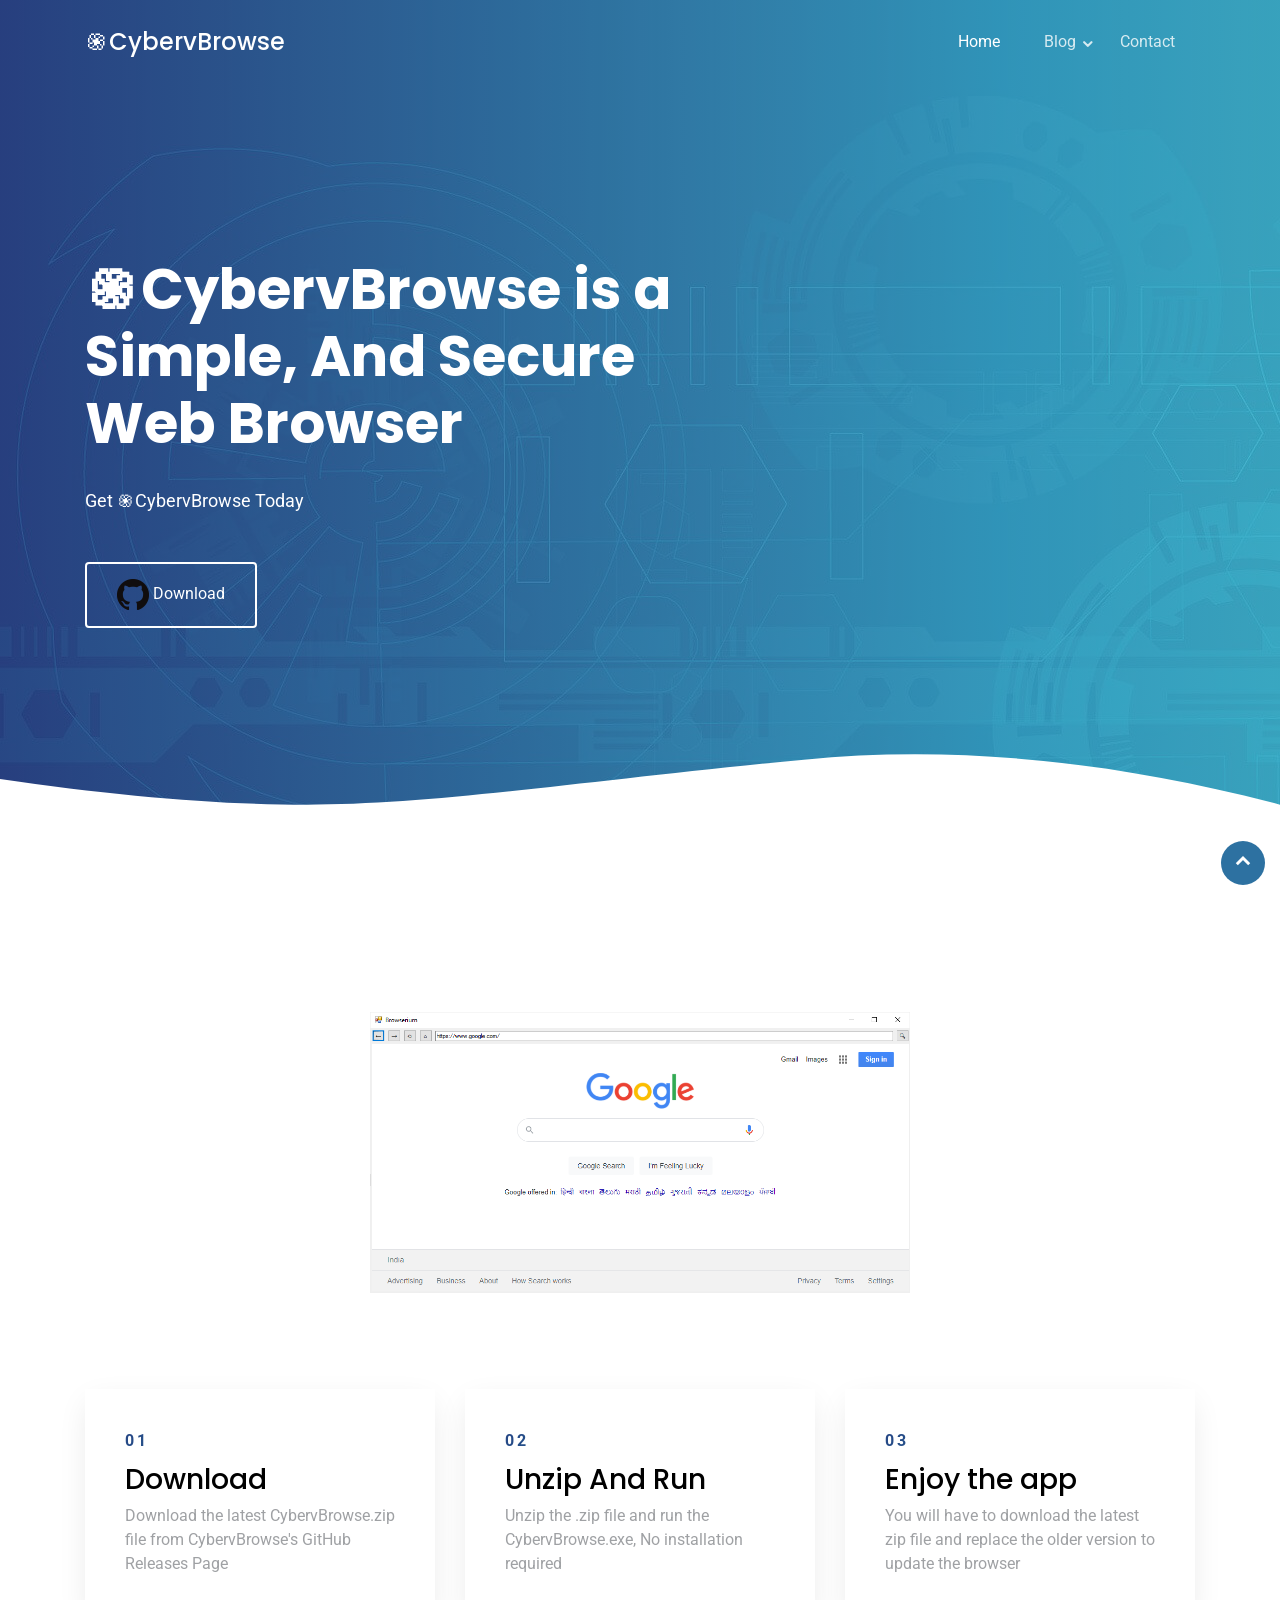
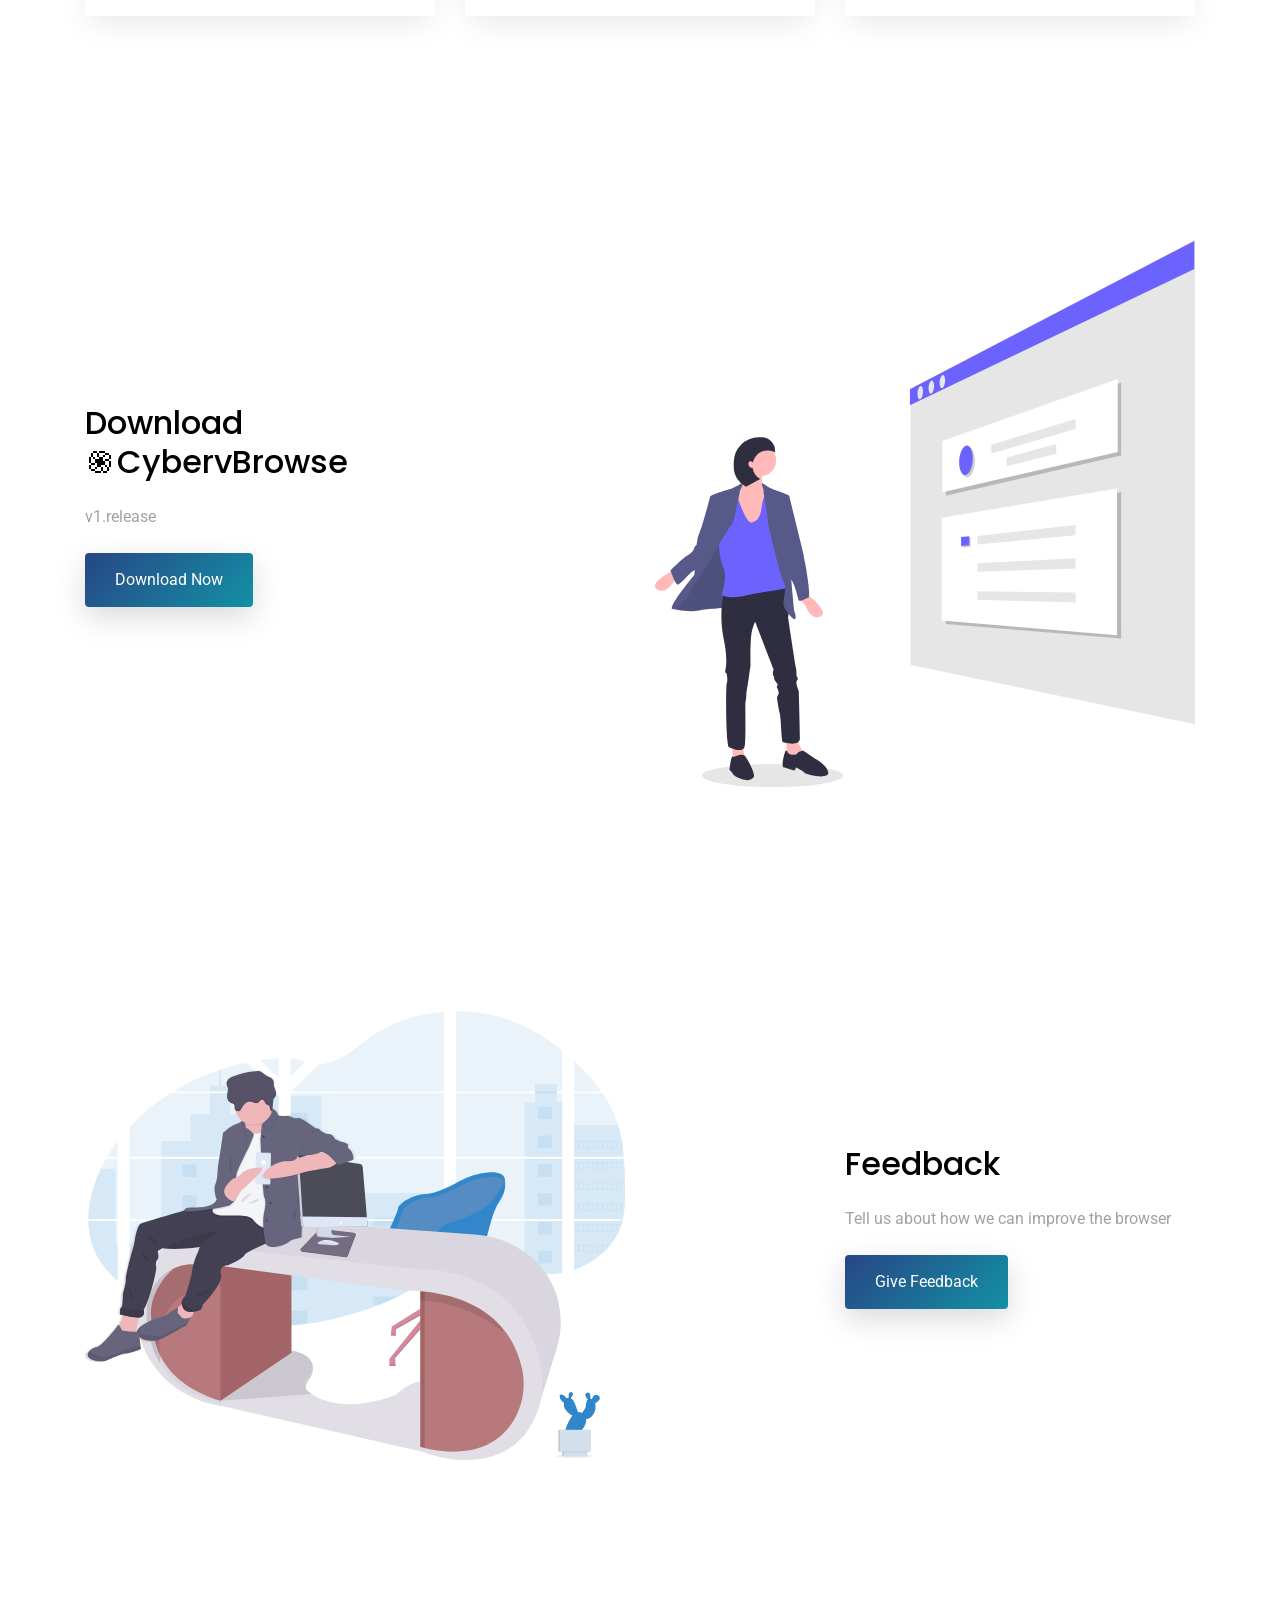
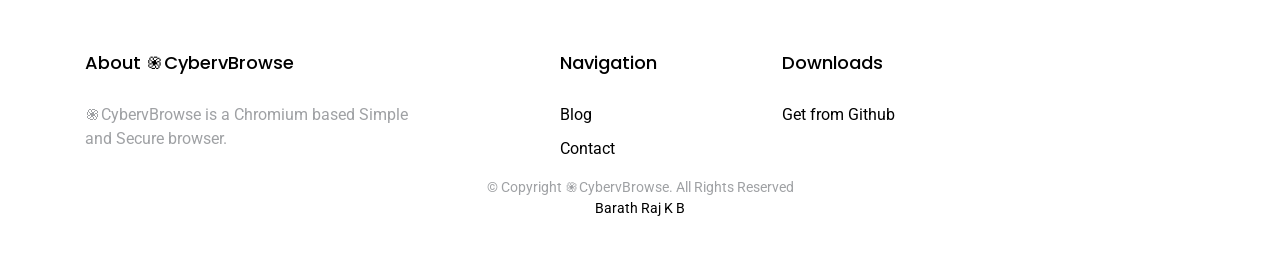
<file: index.html>
<!DOCTYPE html>
<html lang="en">

<head>
  <meta charset="utf-8">
  <meta content="width=device-width, initial-scale=1.0" name="viewport">

  <title>֍CybervBrowse</title>
  <meta content="" name="descriptison">
  <meta content="" name="keywords">

  <!-- Favicons -->
  <link href="assets/img/favicon.png" rel="icon">
  <link href="assets/img/apple-touch-icon.png" rel="apple-touch-icon">

  <!-- Google Fonts -->
  <link href="https://fonts.googleapis.com/css?family=Roboto:300,300i,400,400i,500,500i,600,600i,700,700i|Poppins:300,300i,400,400i,500,500i,600,600i,700,700i" rel="stylesheet">

  <!-- Vendor CSS Files -->
  <link href="assets/vendor/bootstrap/css/bootstrap.min.css" rel="stylesheet">
  <link href="assets/vendor/icofont/icofont.min.css" rel="stylesheet">
  <link href="assets/vendor/aos/aos.css" rel="stylesheet">
  <link href="assets/vendor/line-awesome/css/line-awesome.min.css" rel="stylesheet">
  <link href="assets/vendor/owl.carousel/assets/owl.carousel.min.css" rel="stylesheet">

  <!-- Template Main CSS File -->
  <link href="assets/css/style.css" rel="stylesheet">

</head>

<body>

  <!-- ======= Mobile Menu ======= -->
  <div class="site-mobile-menu site-navbar-target">
    <div class="site-mobile-menu-header">
      <div class="site-mobile-menu-close mt-3">
        <span class="icofont-close js-menu-toggle"></span>
      </div>
    </div>
    <div class="site-mobile-menu-body"></div>
  </div>

  <!-- ======= Header ======= -->
  <header class="site-navbar js-sticky-header site-navbar-target" role="banner">

    <div class="container">
      <div class="row align-items-center">

        <div class="col-6 col-lg-2">
          <h1 class="mb-0 site-logo"><a href="index.html" class="mb-0">֍CybervBrowse</a></h1>
        </div>

        <div class="col-12 col-md-10 d-none d-lg-block">
          <nav class="site-navigation position-relative text-right" role="navigation">

            <ul class="site-menu main-menu js-clone-nav mr-auto d-none d-lg-block">
              <li class="active"><a href="index.html" class="nav-link">Home</a></li>
            <!--  <li><a href="features.html" class="nav-link">Features</a></li> -->
            <!--  <li><a href="pricing.html" class="nav-link">Pricing</a></li> -->

              <li class="has-children">
                <a href="blog-single.html" class="nav-link">Blog</a>
                <ul class="dropdown">
                  
                  <li><a href="blog-single.html" class="nav-link">Blog Sigle</a></li>
                </ul>
              </li>
              <li><a href="contact.html" class="nav-link">Contact</a></li>
            </ul>
          </nav>
        </div>

        <div class="col-6 d-inline-block d-lg-none ml-md-0 py-3" style="position: relative; top: 3px;">

          <a href="#" class="burger site-menu-toggle js-menu-toggle" data-toggle="collapse" data-target="#main-navbar">
            <span></span>
          </a>
        </div>

      </div>
    </div>

  </header>

  <!-- ======= Hero Section ======= -->
  <section class="hero-section" id="hero">

    <div class="wave">

      <svg width="100%" height="355px" viewBox="0 0 1920 355" version="1.1" xmlns="http://www.w3.org/2000/svg" xmlns:xlink="http://www.w3.org/1999/xlink">
        <g id="Page-1" stroke="none" stroke-width="1" fill="none" fill-rule="evenodd">
          <g id="Apple-TV" transform="translate(0.000000, -402.000000)" fill="#FFFFFF">
            <path d="M0,439.134243 C175.04074,464.89273 327.944386,477.771974 458.710937,477.771974 C654.860765,477.771974 870.645295,442.632362 1205.9828,410.192501 C1429.54114,388.565926 1667.54687,411.092417 1920,477.771974 L1920,757 L1017.15166,757 L0,757 L0,439.134243 Z" id="Path"></path>
          </g>
        </g>
      </svg>

    </div>

    <div class="container">
      <div class="row align-items-center">
        <div class="col-12 hero-text-image">
          <div class="row">
            <div class="col-lg-7 text-center text-lg-left">
              <h1 data-aos="fade-right">֍CybervBrowse is a Simple, And Secure Web Browser</h1>
              <p class="mb-5" data-aos="fade-right" data-aos-delay="100">Get ֍CybervBrowse Today</p>
              <p  data-aos="fade-right" data-aos-delay="200" data-aos-offset="-500"><a href="https://github.com/barathrajkb/cybervbrowse-project/releases/tag/v1-beta" class="btn btn-outline-white"> <img src="./assets/img/github.png" alt="GitHub"> Download</a></p>
            </div>
            <div class="col-lg-5 iphone-wrap">
             <!-- <img src="assets/img/phone_1.png" alt="Image" class="phone-1" data-aos="fade-right"> -->
             <!--- <img src="assets/img/phone_2.png" alt="Image" class="phone-2" data-aos="fade-right" data-aos-delay="200"> -->
            </div>
          </div>
        </div>
      </div>
    </div>

  </section><!-- End Hero -->

  <main id="main">

    <!-- ======= Home Section ======= 
    <section class="section">
      <div class="container">

        <div class="row justify-content-center text-center mb-5">
          <div class="col-md-5" data-aos="fade-up">
            <h2 class="section-heading">Stay Private Using Browserium</h2>
          </div>
        </div>

        <div class="row">
          <div class="col-md-4" data-aos="fade-up" data-aos-delay="">
            <div class="feature-1 text-center">
              <div class="wrap-icon icon-1">
                <span class="icon la la-users"></span>
              </div>
              <h3 class="mb-3">No Browser History</h3>
              <p>Lorem ipsum dolor sit amet, consectetur adipisicing elit. Rem, optio.</p>
            </div>
          </div>
          <div class="col-md-4" data-aos="fade-up" data-aos-delay="100">
            <div class="feature-1 text-center">
              <div class="wrap-icon icon-1">
                <span class="icon la la-toggle-off"></span>
              </div>
              <h3 class="mb-3">Digital Whiteboard</h3>
              <p>Lorem ipsum dolor sit amet, consectetur adipisicing elit. Rem, optio.</p>
            </div>
          </div>
          <div class="col-md-4" data-aos="fade-up" data-aos-delay="200">
            <div class="feature-1 text-center">
              <div class="wrap-icon icon-1">
                <span class="icon la la-umbrella"></span>
              </div>
              <h3 class="mb-3">Design To Development</h3>
              <p>Lorem ipsum dolor sit amet, consectetur adipisicing elit. Rem, optio.</p>
            </div>
          </div>
        </div>

      </div>
    </section> -->

    <section class="section">

      <div class="container">
        <div class="row justify-content-center text-center mb-5" data-aos="fade">
          <div class="col-md-6 mb-5">
            <img src="assets/img/phone_2.png" alt="Image" class="img-fluid">
          </div>
        </div>

        <div class="row">
          <div class="col-md-4">
            <div class="step">
              <span class="number">01</span>
              <h3>Download</h3>
              <p>Download the latest 
				  CybervBrowse.zip file from CybervBrowse's GitHub Releases Page </p>
            </div>
          </div>
          <div class="col-md-4">
            <div class="step">
              <span class="number">02</span>
              <h3>Unzip And Run</h3>
              <p>Unzip the .zip file and run the CybervBrowse.exe, No installation required</p>
            </div>
          </div>
          <div class="col-md-4">
            <div class="step">
              <span class="number">03</span>
              <h3>Enjoy the app</h3>
              <p>You will have to download the latest zip file and replace the older version to update the browser </p>
            </div>
          </div>
        </div>
      </div>

    </section>

    <section class="section">
      <div class="container">
        <div class="row align-items-center">
          <div class="col-md-4 mr-auto">
            <h2 class="mb-4">Download ֍CybervBrowse</h2>
            <p class="mb-4">v1.release</p>
            <p><a href="https://github.com/barathrajkb/cybervbrowse-project/releases/tag/v1-beta" class="btn btn-primary">Download Now</a></p>
          </div>
          <div class="col-md-6" data-aos="fade-left">
            <img src="assets/img/browse.svg" alt="Image" class="img-fluid">
          </div>
        </div>
      </div>
    </section>

    <section class="section">
      <div class="container">
        <div class="row align-items-center">
          <div class="col-md-4 ml-auto order-2">
            <h2 class="mb-4">Feedback</h2>
            <p class="mb-4">Tell us about how we can improve the browser</p>
            <p><a href="#" class="btn btn-primary">Give Feedback</a></p>
          </div>
          <div class="col-md-6" data-aos="fade-right">
            <img src="assets/img/undraw_svg_3.svg" alt="Image" class="img-fluid">
          </div>
        </div>
      </div>
    </section>

    <!-- ======= Testimonials Section ======= 
    <section class="section border-top border-bottom">
      <div class="container">
        <div class="row justify-content-center text-center mb-5">
          <div class="col-md-4">
            <h2 class="section-heading">Review From Our Users</h2>
          </div>
        </div>
        <div class="row justify-content-center text-center">
          <div class="col-md-7">
            <div class="owl-carousel testimonial-carousel">
              <div class="review text-center">
                <p class="stars">
                  <span class="icofont-star"></span>
                  <span class="icofont-star"></span>
                  <span class="icofont-star"></span>
                  <span class="icofont-star"></span>
                  <span class="icofont-star muted"></span>
                </p>
                <h3>Excellent App!</h3>
                <blockquote>
                  <p>Lorem ipsum dolor sit amet, consectetur adipisicing elit. Eius ea delectus pariatur, numquam
                    aperiam dolore nam optio dolorem facilis itaque voluptatum recusandae deleniti minus animi,
                    provident voluptates consectetur maiores quos.</p>
                </blockquote>

                <p class="review-user">
                 
                  <span class="d-block">
                    <span class="text-black">Jean Doe</span>, &mdash; App User
                  </span>
                </p>

              </div>

              <div class="review text-center">
                <p class="stars">
                  <span class="icofont-star"></span>
                  <span class="icofont-star"></span>
                  <span class="icofont-star"></span>
                  <span class="icofont-star"></span>
                  <span class="icofont-star muted"></span>
                </p>
                <h3>This App is easy to use!</h3>
                <blockquote>
                  <p>Lorem ipsum dolor sit amet, consectetur adipisicing elit. Eius ea delectus pariatur, numquam
                    aperiam dolore nam optio dolorem facilis itaque voluptatum recusandae deleniti minus animi,
                    provident voluptates consectetur maiores quos.</p>
                </blockquote>

                <p class="review-user">
                  
                  <span class="d-block">
                    <span class="text-black">Johan Smith</span>, &mdash; App User
                  </span>
                </p>

              </div>

              <div class="review text-center">
                <p class="stars">
                  <span class="icofont-star"></span>
                  <span class="icofont-star"></span>
                  <span class="icofont-star"></span>
                  <span class="icofont-star"></span>
                  <span class="icofont-star muted"></span>
                </p>
                <h3>Awesome functionality!</h3>
                <blockquote>
                  <p>Lorem ipsum dolor sit amet, consectetur adipisicing elit. Eius ea delectus pariatur, numquam
                    aperiam dolore nam optio dolorem facilis itaque voluptatum recusandae deleniti minus animi,
                    provident voluptates consectetur maiores quos.</p>
                </blockquote>

                <p class="review-user">
                 
                  <span class="d-block">
                    <span class="text-black">Jean Thunberg</span>, &mdash; App User
                  </span>
                </p>

              </div>
            </div>
          </div>
        </div>
      </div>
    </section>
End Testimonials Section -->

    <!-- ======= CTA Section ======= 
    <section class="section cta-section">
      <div class="container">
        <div class="row align-items-center">
          <div class="col-md-6 mr-auto text-center text-md-left mb-5 mb-md-0">
            <h2>Starts Publishing Your Apps</h2>
          </div>
          <div class="col-md-5 text-center text-md-right">
            <p><a href="#" class="btn"><span class="icofont-brand-apple mr-3"></span>App store</a> <a href="#" class="btn"><span class="icofont-ui-play mr-3"></span>Google play</a></p>
          </div>
        </div>
      </div>
    </section>
End CTA Section -->

  </main><!-- End #main -->

  <!-- ======= Footer ======= -->
  <footer class="footer" role="contentinfo">
    <div class="container">
      <div class="row">
        <div class="col-md-4 mb-4 mb-md-0">
          <h3>About ֍CybervBrowse</h3>
          <p>֍CybervBrowse is a Chromium based Simple and Secure browser.</p>
          <p class="social">
          <!--  <a href="#"><span class="icofont-twitter"></span></a>
            <a href="#"><span class="icofont-facebook"></span></a>
            <a href="#"><span class="icofont-dribbble"></span></a>
            <a href="#"><span class="icofont-behance"></span></a> -->
          </p>
        </div>
        <div class="col-md-7 ml-auto">
          <div class="row site-section pt-0">
            <div class="col-md-4 mb-4 mb-md-0">
              <h3>Navigation</h3>
              <ul class="list-unstyled">
              <!--  <li><a href="#">Pricing</a></li> -->
               <!-- <li><a href="">Features</a></li> -->
                <li><a href="blog-single.html">Blog</a></li>
                <li><a href="contact.html">Contact</a></li>
              </ul>
            </div>
           <!-- <div class="col-md-4 mb-4 mb-md-0">
              <h3>Services</h3>
              <ul class="list-unstyled">
                <li><a href="#">Team</a></li>
                <li><a href="#">Collaboration</a></li>
                <li><a href="#">Todos</a></li>
                <li><a href="#">Events</a></li>
              </ul>
            </div> -->
            <div class="col-md-4 mb-4 mb-md-0">
              <h3>Downloads</h3>
              <ul class="list-unstyled">
             <!--   <li><a href="#">Get from the App Store</a></li> -->
                <li><a href="https://github.com/barathrajkb/cybervbrowse-project/releases/tag/v1-beta">Get from Github</a></li>
              </ul>
            </div>
          </div>
        </div>
      </div>

      <div class="row justify-content-center text-center">
        <div class="col-md-7">
          <p class="copyright">&copy; Copyright ֍CybervBrowse. All Rights Reserved</p>
          <div class="credits">
           
            <a href="#">Barath Raj K B</a>
          </div>
        </div>
      </div>

    </div>
  </footer>

  <a href="#" class="back-to-top"><i class="icofont-simple-up"></i></a>

  <!-- Vendor JS Files -->
  <script src="assets/vendor/jquery/jquery.min.js"></script>
  <script src="assets/vendor/bootstrap/js/bootstrap.bundle.min.js"></script>
  <script src="assets/vendor/jquery.easing/jquery.easing.min.js"></script>
  <script src="assets/vendor/php-email-form/validate.js"></script>
  <script src="assets/vendor/aos/aos.js"></script>
  <script src="assets/vendor/owl.carousel/owl.carousel.min.js"></script>
  <script src="assets/vendor/jquery-sticky/jquery.sticky.js"></script>

  <!-- Template Main JS File -->
  <script src="assets/js/main.js"></script>

</body>

</html>
</file>
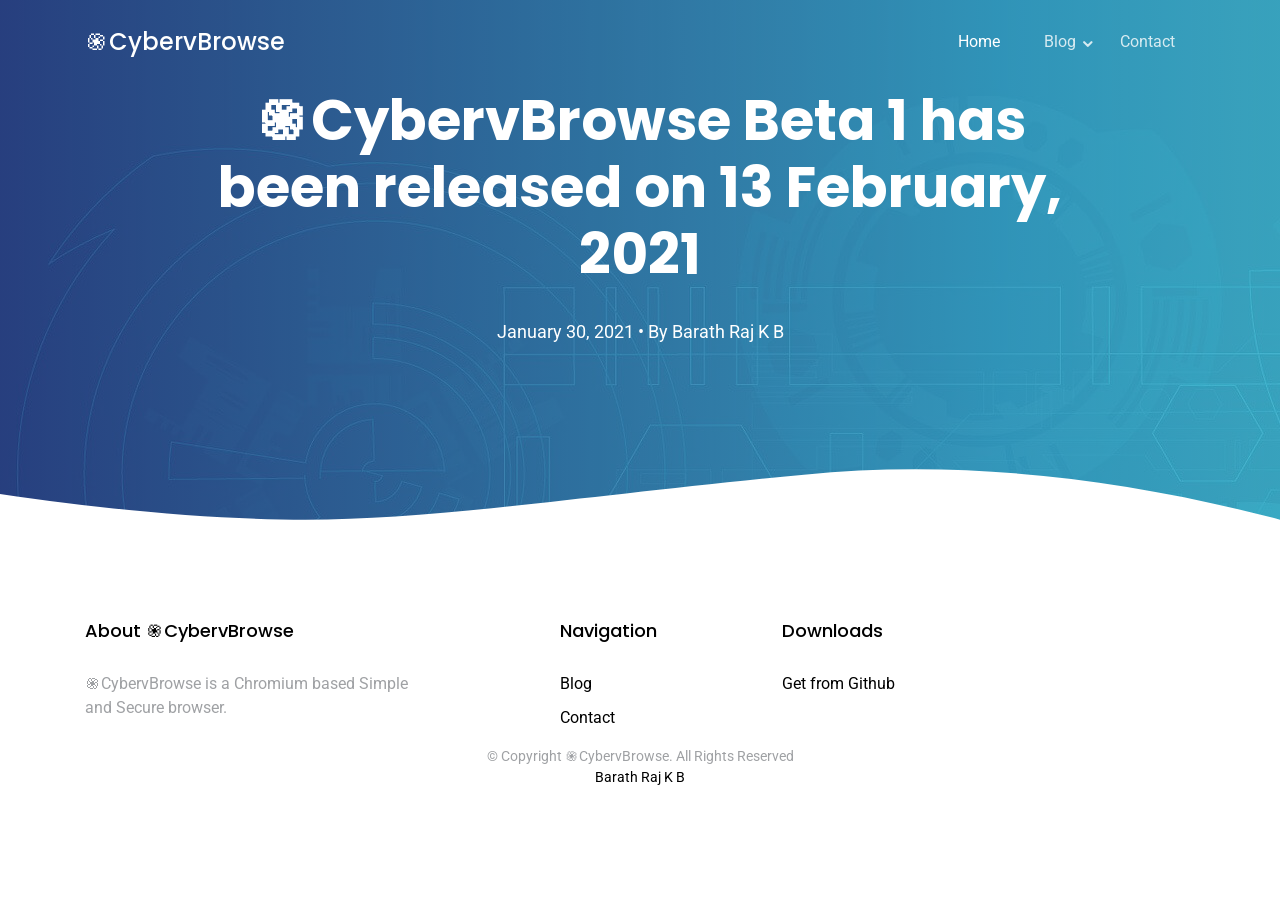
<file: blog-single.html>
<strong></strong><!DOCTYPE html>
<html lang="en">

<head>
  <meta charset="utf-8">
  <meta content="width=device-width, initial-scale=1.0" name="viewport">

  <title>Beta 1</title>
  <meta content="" name="descriptison">
  <meta content="" name="keywords">

  <!-- Favicons -->
  <link href="assets/img/favicon.png" rel="icon">
  <link href="assets/img/apple-touch-icon.png" rel="apple-touch-icon">

  <!-- Google Fonts -->
  <link href="https://fonts.googleapis.com/css?family=Roboto:300,300i,400,400i,500,500i,600,600i,700,700i|Poppins:300,300i,400,400i,500,500i,600,600i,700,700i" rel="stylesheet">

  <!-- Vendor CSS Files -->
  <link href="assets/vendor/bootstrap/css/bootstrap.min.css" rel="stylesheet">
  <link href="assets/vendor/icofont/icofont.min.css" rel="stylesheet">
  <link href="assets/vendor/aos/aos.css" rel="stylesheet">
  <link href="assets/vendor/line-awesome/css/line-awesome.min.css" rel="stylesheet">
  <link href="assets/vendor/owl.carousel/assets/owl.carousel.min.css" rel="stylesheet">

  <!-- Template Main CSS File -->
  <link href="assets/css/style.css" rel="stylesheet">


</head>

<body>

  <!-- ======= Mobile Menu ======= -->
  <div class="site-mobile-menu site-navbar-target">
    <div class="site-mobile-menu-header">
      <div class="site-mobile-menu-close mt-3">
        <span class="icofont-close js-menu-toggle"></span>
      </div>
    </div>
    <div class="site-mobile-menu-body"></div>
  </div>

  <!-- ======= Header ======= -->
  <header class="site-navbar js-sticky-header site-navbar-target" role="banner">

    <div class="container">
      <div class="row align-items-center">

        <div class="col-6 col-lg-2">
          <h1 class="mb-0 site-logo"><a href="index.html" class="mb-0">֍CybervBrowse</a></h1>
        </div>

        <div class="col-12 col-md-10 d-none d-lg-block">
          <nav class="site-navigation position-relative text-right" role="navigation">

            <ul class="site-menu main-menu js-clone-nav mr-auto d-none d-lg-block">
              <li class="active"><a href="index.html" class="nav-link">Home</a></li>
             <!-- <li><a href="features.html" class="nav-link">Features</a></li>
              <li><a href="pricing.html" class="nav-link">Pricing</a></li> -->

              <li class="has-children">
                <a href="blog-single.html" class="nav-link">Blog</a>
                <ul class="dropdown">
                <!--  <li><a href="blog.html" class="nav-link">Blog</a></li> -->
                  <li><a href="blog-single.html" class="nav-link">Blog Sigle</a></li>
                </ul>
              </li>
              <li><a href="contact.html" class="nav-link">Contact</a></li>
            </ul>
          </nav>
        </div>

        <div class="col-6 d-inline-block d-lg-none ml-md-0 py-3" style="position: relative; top: 3px;">

          <a href="#" class="burger site-menu-toggle js-menu-toggle" data-toggle="collapse" data-target="#main-navbar">
            <span></span>
          </a>
        </div>

      </div>
    </div>

  </header>

  <main id="main">

    <!-- ======= Single Blog Section ======= -->
    <section class="hero-section inner-page">
      <div class="wave">

        <svg width="1920px" height="265px" viewBox="0 0 1920 265" version="1.1" xmlns="http://www.w3.org/2000/svg" xmlns:xlink="http://www.w3.org/1999/xlink">
          <g id="Page-1" stroke="none" stroke-width="1" fill="none" fill-rule="evenodd">
            <g id="Apple-TV" transform="translate(0.000000, -402.000000)" fill="#FFFFFF">
              <path d="M0,439.134243 C175.04074,464.89273 327.944386,477.771974 458.710937,477.771974 C654.860765,477.771974 870.645295,442.632362 1205.9828,410.192501 C1429.54114,388.565926 1667.54687,411.092417 1920,477.771974 L1920,667 L1017.15166,667 L0,667 L0,439.134243 Z" id="Path"></path>
            </g>
          </g>
        </svg>

      </div>

      <div class="container">
        <div class="row align-items-center">
          <div class="col-12">
            <div class="row justify-content-center">
              <div class="col-md-10 text-center hero-text">
                <h1 data-aos="fade-up" data-aos-delay="">֍CybervBrowse Beta 1 has been released on 13 February, 2021</h1>
                <p class="mb-5" data-aos="fade-up" data-aos-delay="100">January 30, 2021 &bullet; By <a href="#" class="text-white">Barath Raj K B</a></p>
              </div>
            </div>
          </div>
        </div>
      </div>

    </section>

   <!-- <section class="site-section mb-4">
      <div class="container">
        <div class="row">
          <div class="col-md-8 blog-content">

            <p class="lead mb-5">Lorem ipsum dolor sit amet, consectetur adipisicing elit. Assumenda nihil aspernatur nemo sunt, qui, harum repudiandae quisquam eaque dolore itaque quod tenetur quo quos labore?</p>
            <p>Lorem ipsum dolor sit amet, consectetur adipisicing elit. Quae expedita cumque necessitatibus ducimus debitis totam, quasi praesentium eveniet tempore possimus illo esse, facilis? Corrupti possimus quae ipsa pariatur cumque, accusantium tenetur voluptatibus incidunt reprehenderit, quidem repellat sapiente, id, earum obcaecati.</p>

            <div class="row mb-5">
              <div class="col-md-6">
                <figure><img src="assets/img/img_1.jpg" alt="Free Website Template by Free-Template.co" class="img-fluid">
                  <figcaption>This is an image caption</figcaption>
                </figure>
              </div>
              <div class="col-md-6">
                <figure><img src="assets/img/img_2.jpg" alt="Free Website Template by Free-Template.co" class="img-fluid">
                  <figcaption>This is an image caption</figcaption>
                </figure>
              </div>
            </div>

            <blockquote>
              <p>Lorem ipsum dolor sit amet, consectetur adipisicing elit. Provident vero tempora aliquam excepturi labore, ad soluta voluptate necessitatibus. Nulla error beatae, quam, facilis suscipit quaerat aperiam minima eveniet quis placeat.</p>
            </blockquote>

            <p>Eveniet deleniti accusantium nulla natus nobis nam asperiores ipsa minima laudantium vero cumque cupiditate ipsum ratione dicta, expedita quae, officiis provident harum nisi! Esse eligendi ab molestias, quod nostrum hic saepe repudiandae non. Suscipit reiciendis tempora ut, saepe temporibus nemo.</p>
            <p>Accusamus, temporibus, ullam. Voluptate consectetur laborum totam sunt culpa repellat, dolore voluptas. Quaerat cum ducimus aut distinctio sit, facilis corporis ab vel alias, voluptas aliquam, expedita molestias quisquam sequi eligendi nobis ea error omnis consequatur iste deleniti illum, dolorum odit.</p>
            <p>In adipisci corporis at delectus! Cupiditate, voluptas, in architecto odit id error reprehenderit quam quibusdam excepturi distinctio dicta laborum deserunt qui labore dignissimos necessitatibus reiciendis tenetur corporis quas explicabo exercitationem suscipit. Nisi quo nulla, nihil harum obcaecati vel atque quos.</p>
            <p>Amet sint explicabo maxime accusantium qui dicta enim quia, nostrum id libero voluptates quae suscipit dolor quam tenetur dolores inventore illo laborum, corporis non ex, debitis quidem obcaecati! Praesentium maiores illo atque error! Earum, et, fugit. Sint, delectus molestiae. Totam.</p>

            <p>Lorem ipsum dolor sit amet, consectetur adipisicing elit. Culpa iste, repudiandae facere aperiam sapiente, officia delectus soluta molestiae nihil corporis animi quos ratione qui labore? Sint eaque perspiciatis minus illum.</p>
            <p>Consectetur porro odio quod iure quaerat cupiditate similique, dolor reprehenderit molestias provident, esse dolorum omnis architecto magni amet corrupti neque ratione sunt beatae perspiciatis? Iste pariatur omnis sed ut itaque.</p>
            <p>Id similique, rem ipsam accusantium iusto dolores sit velit ex quas ea atque, molestiae. Sint, sed. Quisquam, suscipit! Quisquam quibusdam maiores fugiat eligendi eius consequuntur, molestiae saepe commodi expedita nemo!</p>
            <div class="pt-5">
              <p>Categories: <a href="#">Design</a>, <a href="#">Events</a> Tags: <a href="#">#html</a>, <a href="#">#trends</a></p>
            </div>

           

            <!--  <div class="comment-form-wrap pt-5">
                <h3 class="mb-5">Leave a comment</h3>
                <form action="#" class="">
                  <div class="form-group">
                    <label for="name">Name *</label>
                    <input type="text" class="form-control" id="name">
                  </div>
                  <div class="form-group">
                    <label for="email">Email *</label>
                    <input type="email" class="form-control" id="email">
                  </div>
                  <div class="form-group">
                    <label for="website">Website</label>
                    <input type="url" class="form-control" id="website">
                  </div>

                  <div class="form-group">
                    <label for="message">Message</label>
                    <textarea name="" id="message" cols="30" rows="10" class="form-control"></textarea>
                  </div>
                  <div class="form-group">
                    <input type="submit" value="Post Comment" class="btn btn-primary">
                  </div>

                </form>
              </div>
            </div>

          </div>-->
         <!-- <div class="col-md-4 sidebar">
            <div class="sidebar-box">
              <form action="#" class="search-form">
                <div class="form-group">
                  <span class="icon fa fa-search"></span>
                  <input type="text" class="form-control" placeholder="Type a keyword and hit enter">
                </div>
              </form>
            </div>
            <div class="sidebar-box">
              <div class="categories">
                <h3>Categories</h3>
                <li><a href="#">Dog <span>(12)</span></a></li>
                <li><a href="#">Dog Food <span>(22)</span></a></li>
                <li><a href="#">Vetenirarian <span>(37)</span></a></li>
                <li><a href="#">Events<span>(42)</span></a></li>
              </div>
            </div>
            <div class="sidebar-box">
              <img src="assets/img/person_1.jpg" alt="Image placeholder" class="img-fluid mb-4">
              <h3>About The Author</h3>
              <p>Lorem ipsum dolor sit amet, consectetur adipisicing elit. Ducimus itaque, autem necessitatibus voluptate quod mollitia delectus aut, sunt placeat nam vero culpa sapiente consectetur similique, inventore eos fugit cupiditate numquam!</p>
              <p><a href="#" class="btn btn-primary btn-sm">Read More</a></p>
            </div>

            <div class="sidebar-box">
              <h3>Paragraph</h3>
              <p>Lorem ipsum dolor sit amet, consectetur adipisicing elit. Ducimus itaque, autem necessitatibus voluptate quod mollitia delectus aut, sunt placeat nam vero culpa sapiente consectetur similique, inventore eos fugit cupiditate numquam!</p>
            </div>
          </div> 
        </div>
      </div>
    </section> -->

    <!-- ======= CTA Section =======
    <section class="section cta-section">
      <div class="container">
        <div class="row align-items-center">
          <div class="col-md-6 mr-auto text-center text-md-left mb-5 mb-md-0">
            <h2>Starts Publishing Your Apps</h2>
          </div>
          <div class="col-md-5 text-center text-md-right">
            <p><a href="#" class="btn"><span class="icofont-brand-apple mr-3"></span>App store</a> <a href="#" class="btn"><span class="icofont-ui-play mr-3"></span>Google play</a></p>
          </div>
        </div>
      </div>
    </section>
End CTA Section -->

  </main><!-- End #main -->

   <!-- ======= Footer ======= -->
  <footer class="footer" role="contentinfo">
    <div class="container">
      <div class="row">
        <div class="col-md-4 mb-4 mb-md-0">
          <h3>About ֍CybervBrowse</h3>
          <p>֍CybervBrowse is a Chromium based Simple and Secure browser.</p>
          <p class="social">
          <!--  <a href="#"><span class="icofont-twitter"></span></a>
            <a href="#"><span class="icofont-facebook"></span></a>
            <a href="#"><span class="icofont-dribbble"></span></a>
            <a href="#"><span class="icofont-behance"></span></a> -->
          </p>
        </div>
        <div class="col-md-7 ml-auto">
          <div class="row site-section pt-0">
            <div class="col-md-4 mb-4 mb-md-0">
              <h3>Navigation</h3>
              <ul class="list-unstyled">
              <!--  <li><a href="#">Pricing</a></li> -->
               <!-- <li><a href="">Features</a></li> -->
                <li><a href="blog-single.html">Blog</a></li>
                <li><a href="contact.html">Contact</a></li>
              </ul>
            </div>
           <!-- <div class="col-md-4 mb-4 mb-md-0">
              <h3>Services</h3>
              <ul class="list-unstyled">
                <li><a href="#">Team</a></li>
                <li><a href="#">Collaboration</a></li>
                <li><a href="#">Todos</a></li>
                <li><a href="#">Events</a></li>
              </ul>
            </div> -->
            <div class="col-md-4 mb-4 mb-md-0">
              <h3>Downloads</h3>
              <ul class="list-unstyled">
             <!--   <li><a href="#">Get from the App Store</a></li> -->
                <li><a href="https://github.com/barathrajkb/cybervbrowse-project/releases/tag/v1-beta">Get from Github</a></li>
              </ul>
            </div>
          </div>
        </div>
      </div>

      <div class="row justify-content-center text-center">
        <div class="col-md-7">
          <p class="copyright">&copy; Copyright ֍CybervBrowse. All Rights Reserved</p>
          <div class="credits">
           <a href="#">Barath Raj K B</a>
          </div>
        </div>
      </div>

    </div>
  </footer>

  <a href="#" class="back-to-top"><i class="icofont-simple-up"></i></a>

  <!-- Vendor JS Files -->
  <script src="assets/vendor/jquery/jquery.min.js"></script>
  <script src="assets/vendor/bootstrap/js/bootstrap.bundle.min.js"></script>
  <script src="assets/vendor/jquery.easing/jquery.easing.min.js"></script>
  <script src="assets/vendor/php-email-form/validate.js"></script>
  <script src="assets/vendor/aos/aos.js"></script>
  <script src="assets/vendor/owl.carousel/owl.carousel.min.js"></script>
  <script src="assets/vendor/jquery-sticky/jquery.sticky.js"></script>

  <!-- Template Main JS File -->
  <script src="assets/js/main.js"></script>

</body>

</html>
</file>
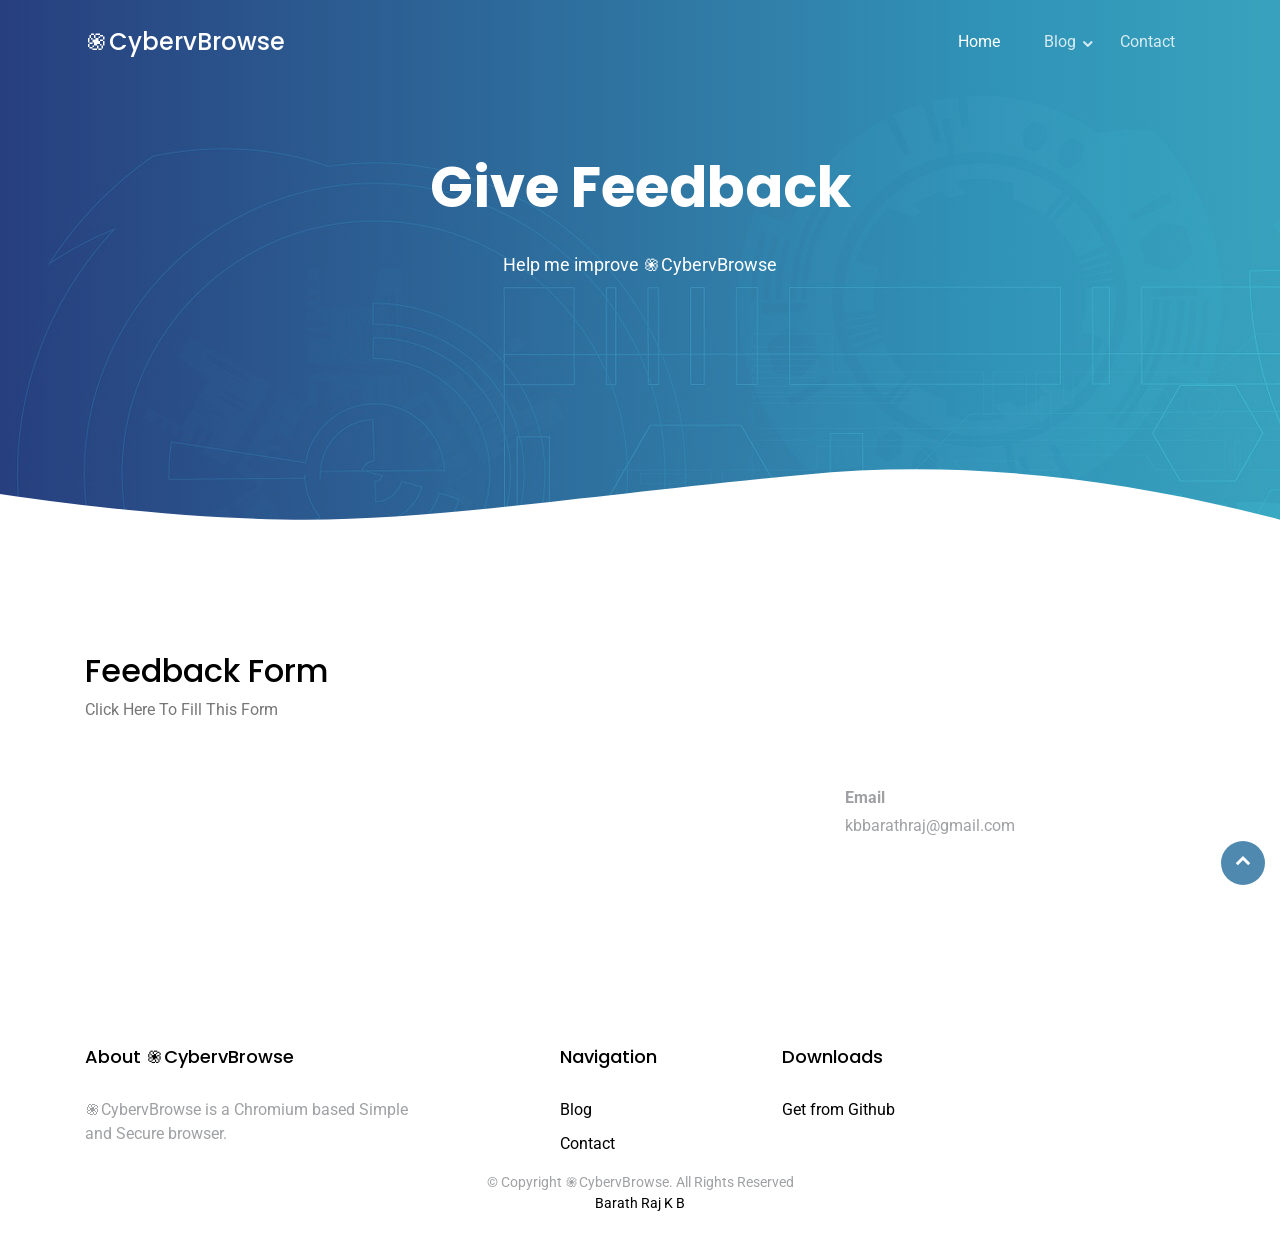
<file: contact.html>
<!DOCTYPE html>
<html lang="en">

<head>
  <meta charset="utf-8">
  <meta content="width=device-width, initial-scale=1.0" name="viewport">

  <title>Contact</title>
  <meta content="" name="descriptison">
  <meta content="" name="keywords">

  <!-- Favicons -->
  <link href="assets/img/favicon.png" rel="icon">
  <link href="assets/img/apple-touch-icon.png" rel="apple-touch-icon">

  <!-- Google Fonts -->
  <link href="https://fonts.googleapis.com/css?family=Roboto:300,300i,400,400i,500,500i,600,600i,700,700i|Poppins:300,300i,400,400i,500,500i,600,600i,700,700i" rel="stylesheet">

  <!-- Vendor CSS Files -->
  <link href="assets/vendor/bootstrap/css/bootstrap.min.css" rel="stylesheet">
  <link href="assets/vendor/icofont/icofont.min.css" rel="stylesheet">
  <link href="assets/vendor/aos/aos.css" rel="stylesheet">
  <link href="assets/vendor/line-awesome/css/line-awesome.min.css" rel="stylesheet">
  <link href="assets/vendor/owl.carousel/assets/owl.carousel.min.css" rel="stylesheet">

  <!-- Template Main CSS File -->
  <link href="assets/css/style.css" rel="stylesheet">


</head>

<body>

  <!-- ======= Mobile Menu ======= -->
  <div class="site-mobile-menu site-navbar-target">
    <div class="site-mobile-menu-header">
      <div class="site-mobile-menu-close mt-3">
        <span class="icofont-close js-menu-toggle"></span>
      </div>
    </div>
    <div class="site-mobile-menu-body"></div>
  </div>

  <!-- ======= Header ======= -->
  <header class="site-navbar js-sticky-header site-navbar-target" role="banner">

    <div class="container">
      <div class="row align-items-center">

        <div class="col-6 col-lg-2">
          <h1 class="mb-0 site-logo"><a href="index.html" class="mb-0">֍CybervBrowse</a></h1>
        </div>

        <div class="col-12 col-md-10 d-none d-lg-block">
          <nav class="site-navigation position-relative text-right" role="navigation">

            <ul class="site-menu main-menu js-clone-nav mr-auto d-none d-lg-block">
              <li class="active"><a href="index.html" class="nav-link">Home</a></li>
            <!--  <li><a href="features.html" class="nav-link">Features</a></li>
              <li><a href="pricing.html" class="nav-link">Pricing</a></li> -->

              <li class="has-children">
                <a href="blog-single.html" class="nav-link">Blog</a>
                <ul class="dropdown">
               <!--   <li><a href="blog.html" class="nav-link">Blog</a></li> -->
                  <li><a href="blog-single.html" class="nav-link">Blog Sigle</a></li>
                </ul>
              </li>
              <li><a href="contact.html" class="nav-link">Contact</a></li>
            </ul>
          </nav>
        </div>

        <div class="col-6 d-inline-block d-lg-none ml-md-0 py-3" style="position: relative; top: 3px;">

          <a href="#" class="burger site-menu-toggle js-menu-toggle" data-toggle="collapse" data-target="#main-navbar">
            <span></span>
          </a>
        </div>

      </div>
    </div>

  </header>

  <main id="main">

    <section class="hero-section inner-page">
      <div class="wave">

        <svg width="1920px" height="265px" viewBox="0 0 1920 265" version="1.1" xmlns="http://www.w3.org/2000/svg" xmlns:xlink="http://www.w3.org/1999/xlink">
          <g id="Page-1" stroke="none" stroke-width="1" fill="none" fill-rule="evenodd">
            <g id="Apple-TV" transform="translate(0.000000, -402.000000)" fill="#FFFFFF">
              <path d="M0,439.134243 C175.04074,464.89273 327.944386,477.771974 458.710937,477.771974 C654.860765,477.771974 870.645295,442.632362 1205.9828,410.192501 C1429.54114,388.565926 1667.54687,411.092417 1920,477.771974 L1920,667 L1017.15166,667 L0,667 L0,439.134243 Z" id="Path"></path>
            </g>
          </g>
        </svg>

      </div>

      <div class="container">
        <div class="row align-items-center">
          <div class="col-12">
            <div class="row justify-content-center">
              <div class="col-md-7 text-center hero-text">
                <h1 data-aos="fade-up" data-aos-delay="">Give Feedback</h1>
                <p class="mb-5" data-aos="fade-up" data-aos-delay="100">Help me improve ֍CybervBrowse</p>
              </div>
            </div>
          </div>
        </div>
      </div>

    </section>

    <section class="section">
      <div class="container">
        <div class="row mb-5 align-items-end">
          <div class="col-md-6" data-aos="fade-up">

            <h2>Feedback Form</h2>
            <p href="" class="mb-0"></p>
			  <a href="https://forms.gle/Pix917wqTE12T7M48" target="_blank">Click Here To Fill This Form</a>
          </div>
		
        </div>

        <div class="row">
          <div class="col-md-4 ml-auto order-2" data-aos="fade-up">
            <ul class="list-unstyled">
		
              <li class="mb-3">
            <!-- <strong class="d-block mb-1">Address</strong>-->
                <!--<span>203 Fake St. Mountain View, San Francisco, California, USA</span>-->
              </li>
              <li class="mb-3">
              <!--  <strong class="d-block mb-1">Phone</strong>
                <span>+1 232 3235 324</span>-->
              </li>
              <li class="mb-3">
                <strong class="d-block mb-1">Email</strong>
                <span>kbbarathraj@gmail.com</span>
              </li>
            </ul>
          </div>

          <div class="col-md-6 mb-5 mb-md-0" data-aos="fade-up">
          
          </div>

        </div>
      </div>
    </section>

    <!-- ======= Testimonials Section ======
    <section class="section border-top border-bottom">
      <div class="container">
        <div class="row justify-content-center text-center mb-5">
          <div class="col-md-4">
            <h2 class="section-heading">Review From Our Users</h2>
          </div>
        </div>
        <div class="row justify-content-center text-center">
          <div class="col-md-7">
            <div class="owl-carousel testimonial-carousel">
              <div class="review text-center">
                <p class="stars">
                  <span class="icofont-star"></span>
                  <span class="icofont-star"></span>
                  <span class="icofont-star"></span>
                  <span class="icofont-star"></span>
                  <span class="icofont-star muted"></span>
                </p>
                <h3>Excellent App!</h3>
                <blockquote>
                  <p>Lorem ipsum dolor sit amet, consectetur adipisicing elit. Eius ea delectus pariatur, numquam
                    aperiam dolore nam optio dolorem facilis itaque voluptatum recusandae deleniti minus animi,
                    provident voluptates consectetur maiores quos.</p>
                </blockquote>

                <p class="review-user">
                  <img src="assets/img/person_1.jpg" alt="Image" class="img-fluid rounded-circle mb-3">
                  <span class="d-block">
                    <span class="text-black">Jean Doe</span>, &mdash; App User
                  </span>
                </p>

              </div>

              <div class="review text-center">
                <p class="stars">
                  <span class="icofont-star"></span>
                  <span class="icofont-star"></span>
                  <span class="icofont-star"></span>
                  <span class="icofont-star"></span>
                  <span class="icofont-star muted"></span>
                </p>
                <h3>This App is easy to use!</h3>
                <blockquote>
                  <p>Lorem ipsum dolor sit amet, consectetur adipisicing elit. Eius ea delectus pariatur, numquam
                    aperiam dolore nam optio dolorem facilis itaque voluptatum recusandae deleniti minus animi,
                    provident voluptates consectetur maiores quos.</p>
                </blockquote>

                <p class="review-user">
                  <img src="assets/img/person_2.jpg" alt="Image" class="img-fluid rounded-circle mb-3">
                  <span class="d-block">
                    <span class="text-black">Johan Smith</span>, &mdash; App User
                  </span>
                </p>

              </div>

              <div class="review text-center">
                <p class="stars">
                  <span class="icofont-star"></span>
                  <span class="icofont-star"></span>
                  <span class="icofont-star"></span>
                  <span class="icofont-star"></span>
                  <span class="icofont-star muted"></span>
                </p>
                <h3>Awesome functionality!</h3>
                <blockquote>
                  <p>Lorem ipsum dolor sit amet, consectetur adipisicing elit. Eius ea delectus pariatur, numquam
                    aperiam dolore nam optio dolorem facilis itaque voluptatum recusandae deleniti minus animi,
                    provident voluptates consectetur maiores quos.</p>
                </blockquote>

                <p class="review-user">
                  <img src="assets/img/person_3.jpg" alt="Image" class="img-fluid rounded-circle mb-3">
                  <span class="d-block">
                    <span class="text-black">Jean Thunberg</span>, &mdash; App User
                  </span>
                </p>

              </div>
            </div>
          </div>
        </div>
      </div>
    </section>
End Testimonials Section -->

    <!-- ======= CTA Section =======
    <section class="section cta-section">
      <div class="container">
        <div class="row align-items-center">
          <div class="col-md-6 mr-auto text-center text-md-left mb-5 mb-md-0">
            <h2>Starts Publishing Your Apps</h2>
          </div>
          <div class="col-md-5 text-center text-md-right">
            <p><a href="#" class="btn"><span class="icofont-brand-apple mr-3"></span>App store</a> <a href="#" class="btn"><span class="icofont-ui-play mr-3"></span>Google play</a></p>
          </div>
        </div>
      </div>
    </section> End CTA Section -->

  </main><!-- End #main -->

  <!-- ======= Footer ======= -->
  <footer class="footer" role="contentinfo">
    <div class="container">
      <div class="row">
        <div class="col-md-4 mb-4 mb-md-0">
          <h3>About ֍CybervBrowse</h3>
          <p>֍CybervBrowse is a Chromium based Simple and Secure browser.</p>
          <p class="social">
          <!--  <a href="#"><span class="icofont-twitter"></span></a>
            <a href="#"><span class="icofont-facebook"></span></a>
            <a href="#"><span class="icofont-dribbble"></span></a>
            <a href="#"><span class="icofont-behance"></span></a> -->
          </p>
        </div>
        <div class="col-md-7 ml-auto">
          <div class="row site-section pt-0">
            <div class="col-md-4 mb-4 mb-md-0">
              <h3>Navigation</h3>
              <ul class="list-unstyled">
              <!--  <li><a href="#">Pricing</a></li> -->
               <!-- <li><a href="">Features</a></li> -->
                <li><a href="blog-single.html">Blog</a></li>
                <li><a href="contact.html">Contact</a></li>
              </ul>
            </div>
           <!-- <div class="col-md-4 mb-4 mb-md-0">
              <h3>Services</h3>
              <ul class="list-unstyled">
                <li><a href="#">Team</a></li>
                <li><a href="#">Collaboration</a></li>
                <li><a href="#">Todos</a></li>
                <li><a href="#">Events</a></li>
              </ul>
            </div> -->
            <div class="col-md-4 mb-4 mb-md-0">
              <h3>Downloads</h3>
              <ul class="list-unstyled">
             <!--   <li><a href="#">Get from the App Store</a></li> -->
                <li><a href="https://github.com/barathrajkb/cybervbrowse-project/releases/tag/v1-beta">Get from Github</a></li>
              </ul>
            </div>
          </div>
        </div>
      </div>

      <div class="row justify-content-center text-center">
        <div class="col-md-7">
          <p class="copyright">&copy; Copyright ֍CybervBrowse. All Rights Reserved</p>
          <div class="credits">
           
           <a href="#">Barath Raj K B</a>
          </div>
        </div>
      </div>

    </div>
  </footer>

  <a href="#" class="back-to-top"><i class="icofont-simple-up"></i></a>

  <!-- Vendor JS Files -->
  <script src="assets/vendor/jquery/jquery.min.js"></script>
  <script src="assets/vendor/bootstrap/js/bootstrap.bundle.min.js"></script>
  <script src="assets/vendor/jquery.easing/jquery.easing.min.js"></script>
  <script src="assets/vendor/php-email-form/validate.js"></script>
  <script src="assets/vendor/aos/aos.js"></script>
  <script src="assets/vendor/owl.carousel/owl.carousel.min.js"></script>
  <script src="assets/vendor/jquery-sticky/jquery.sticky.js"></script>

  <!-- Template Main JS File -->
  <script src="assets/js/main.js"></script>

</body>

</html>
</file>
<file: assets/css/style.css>
/*--------------------------------------------------------------
# General
--------------------------------------------------------------*/
html {
  overflow-x: hidden;
}

body {
  font-family: "Roboto", sans-serif;
  color: #9fa1a4;
  line-height: 1.5;
}

a {
  color: #777;
  transition: .3s all ease;
}

a:hover {
  color: #000;
}

h1, h2, h3, h4, h5, h6, .font-heading {
  font-family: "Poppins", sans-serif;
  color: #000;
}

.container {
  z-index: 2;
  position: relative;
}

.text-black {
  color: #000 !important;
}

.text-primary {
  color: #2d71a1 !important;
}

.border-top {
  border-top: 1px solid #f2f2f2 !important;
}

.border-bottom {
  border-bottom: 1px solid #f2f2f2 !important;
}

figure figcaption {
  margin-top: .5rem;
  font-style: italic;
  font-size: .8rem;
}

section {
  overflow: hidden;
}

.section {
  padding: 7rem 0;
}

.section-heading {
  font-size: 3rem;
  font-weight: 700;
  background: linear-gradient(-45deg, #3db3c5, #274685);
  -webkit-background-clip: text;
  -webkit-text-fill-color: transparent;
}

/* Back to top button */
.back-to-top {
  position: fixed;
  display: none;
  background: #2d71a1;
  color: #fff;
  width: 44px;
  height: 44px;
  text-align: center;
  line-height: 1;
  font-size: 16px;
  border-radius: 50%;
  right: 15px;
  bottom: 15px;
  transition: background 0.5s;
  z-index: 11;
}

.back-to-top i {
  color: #fff;
  font-size: 24px;
  position: absolute;
  top: 8px;
  left: 10px;
}

@media (max-width: 768px) {
  .back-to-top {
    bottom: 15px;
  }
}

/* Default btn sre-tyling */
.btn {
  border: none;
  padding: 15px 30px !important;
}

.btn.btn-outline-white {
  border: 2px solid #fff;
  background: none;
  color: #fff;
}

.btn.btn-outline-white:hover {
  background: #fff;
  color: #2d71a1;
}

.btn.btn-primary {
  background: #2d71a1;
  background: linear-gradient(-45deg, #1391a5, #274685);
  color: #fff;
  box-shadow: 0 10px 30px 0 rgba(0, 0, 0, 0.15);
}

/* Feature 1 */
.feature-1 .wrap-icon {
  margin: 0 auto;
  height: 100px;
  width: 100px;
  border-radius: 50%;
  position: relative;
  margin-bottom: 30px;
  box-shadow: 0 15px 30px 0 rgba(0, 0, 0, 0.2);
}

.feature-1 .wrap-icon.icon-1 {
  background: linear-gradient(-45deg, #3b87bd, #2d71a2);
}

.feature-1 .wrap-icon .icon {
  position: absolute;
  top: 50%;
  left: 50%;
  transform: translate(-50%, -50%);
  color: #fff;
  font-size: 2.5rem;
}

.feature-1 h3 {
  font-size: 20px;
}

.feature-1 p {
  color: #b1b1b1;
}

/* Step */
.step {
  box-shadow: 0 10px 30px -5px rgba(0, 0, 0, 0.1);
  background: #fff;
  padding: 40px;
}

.step .number {
  background: linear-gradient(-45deg, #1391a5, #274685);
  -webkit-background-clip: text;
  -webkit-text-fill-color: transparent;
  font-weight: 700;
  letter-spacing: .2rem;
  margin-bottom: 10px;
  display: block;
}

.step p:last-child {
  margin-bottom: 0px;
}

/* Review */
.review h3 {
  font-size: 20px;
}

.review p {
  line-height: 1.8;
  font-style: italic;
  color: #333333;
}

.review .stars span {
  color: #FF8803;
}

.review .stars .muted {
  color: #ccc;
}

.review .review-user img {
  width: 70px;
  margin: 0 auto;
}

/* Testimonial Carousel */
.testimonial-carousel .owl-dots {
  position: absolute;
  bottom: -40px;
  width: 100%;
  text-align: center;
}

.testimonial-carousel .owl-dots .owl-dot {
  display: inline-block;
}

.testimonial-carousel .owl-dots .owl-dot > span {
  display: inline-block;
  width: 7px;
  height: 7px;
  background-color: #cbd3da;
  border-radius: 50%;
  margin: 5px;
}

.testimonial-carousel .owl-dots .owl-dot.active {
  outline: none;
}

.testimonial-carousel .owl-dots .owl-dot.active > span {
  background: linear-gradient(-45deg, #1391a5, #274685);
}

/* Pricing */
.pricing {
  padding: 50px;
  background: linear-gradient(-45deg, #1391a5, #274685);
  color: #fff;
  padding-bottom: 12rem !important;
  position: relative;
  border-radius: 4px;
  color: #000000;
  background: #fff;
  box-shadow: 0 10px 30px 0 rgba(0, 0, 0, 0.2);
}

.pricing h3 {
  color: #2d71a1;
}

.pricing .price-cta {
  position: absolute;
  bottom: 50px;
  width: 100%;
  text-align: center;
  left: 0;
}

.pricing .price-cta .price {
  display: block;
  margin-bottom: 20px;
  font-size: 2rem;
  font-weight: 300;
}

.pricing .popularity {
  text-transform: uppercase;
  font-size: 12px;
  letter-spacing: .2rem;
  display: block;
  margin-bottom: 20px;
}

.pricing ul {
  margin-bottom: 50px;
}

.pricing ul li {
  margin-bottom: 10px;
}

.pricing .btn-white {
  background: #fff;
  border: 2px solid #f1f1f1;
  border-radius: 4px;
  box-shadow: 0 5px 20px 0 rgba(0, 0, 0, 0.1);
}

.pricing .btn-white:hover {
  color: #2d71a1;
}

.pricing.popular {
  background: #fff;
  box-shadow: 0 10px 30px 0 rgba(0, 0, 0, 0.2);
  color: #000000;
  background: linear-gradient(-45deg, #1391a5, #274685);
  color: #fff;
  box-shadow: none;
}

.pricing.popular .popularity {
  color: #b3b3b3;
}

.pricing.popular h3 {
  color: #fff;
  background: none;
}

.pricing.popular .btn-white {
  border: 2px solid #2d71a1;
}

/* CTA Section */
.cta-section {
  background: linear-gradient(to right, #274685 0%, #3db3c5 100%);
  color: #fff;
}

.cta-section h2 {
  color: #fff;
  font-size: 3rem;
  font-weight: 700;
}

@media screen and (max-width: 768px) {
  .cta-section h2 {
    font-size: 2rem;
  }
}

.cta-section .btn {
  background: #000000;
  color: #fff;
}

/* Sticky Wrapper */
.sticky-wrapper {
  position: absolute;
  z-index: 100;
  width: 100%;
}

.sticky-wrapper .site-navbar {
  transition: .3s all ease;
}

.sticky-wrapper .site-navbar .site-menu-toggle {
  color: #fff;
}

.sticky-wrapper .site-navbar .site-logo a {
  color: #fff;
}

.sticky-wrapper .site-navbar .site-menu > li > a {
  color: rgba(255, 255, 255, 0.8) !important;
}

.sticky-wrapper .site-navbar .site-menu > li > a:hover, .sticky-wrapper .site-navbar .site-menu > li > a.active {
  color: #fff !important;
}

.sticky-wrapper.is-sticky .burger:before, .sticky-wrapper.is-sticky .burger span, .sticky-wrapper.is-sticky .burger:after {
  background: #000000;
  transition: .0s all ease;
}

.sticky-wrapper.is-sticky .site-navbar {
  background: #fff;
  border-bottom: 1px solid transparent;
  box-shadow: 4px 0 20px -5px rgba(0, 0, 0, 0.2);
}

.sticky-wrapper.is-sticky .site-navbar .site-logo a {
  color: #000000 !important;
}

.sticky-wrapper.is-sticky .site-navbar .site-menu > li > a {
  color: #000000 !important;
}

.sticky-wrapper.is-sticky .site-navbar .site-menu > li > a:hover, .sticky-wrapper.is-sticky .site-navbar .site-menu > li > a.active {
  color: #2d71a1 !important;
}

.sticky-wrapper.is-sticky .site-navbar .site-menu > li.active a {
  color: #2d71a1 !important;
}

.sticky-wrapper .shrink {
  padding-top: 0px !important;
  padding-bottom: 0px !important;
}

/* Contact Form */
.form-control {
  height: 53px;
  border-radius: 0;
  border: 1px solid #dae0e5;
}

.form-control:active, .form-control:focus {
  outline: none;
  box-shadow: none;
  border: 1px solid #2d71a1;
}

.php-email-form .validate {
  display: none;
  color: red;
  margin: 0 0 15px 0;
  font-weight: 400;
  font-size: 13px;
}

.php-email-form .error-message {
  display: none;
  color: #fff;
  background: #ed3c0d;
  text-align: left;
  padding: 15px;
  font-weight: 600;
}

.php-email-form .error-message br + br {
  margin-top: 25px;
}

.php-email-form .sent-message {
  display: none;
  color: #fff;
  background: #18d26e;
  text-align: center;
  padding: 15px;
  font-weight: 600;
}

.php-email-form .loading {
  display: none;
  background: #fff;
  text-align: center;
  padding: 15px;
}

.php-email-form .loading:before {
  content: "";
  display: inline-block;
  border-radius: 50%;
  width: 24px;
  height: 24px;
  margin: 0 10px -6px 0;
  border: 3px solid #18d26e;
  border-top-color: #eee;
  -webkit-animation: animate-loading 1s linear infinite;
  animation: animate-loading 1s linear infinite;
}

@-webkit-keyframes animate-loading {
  0% {
    transform: rotate(0deg);
  }
  100% {
    transform: rotate(360deg);
  }
}

@keyframes animate-loading {
  0% {
    transform: rotate(0deg);
  }
  100% {
    transform: rotate(360deg);
  }
}

/* Blog */
.post-entry {
  margin-bottom: 60px;
}

.post-entry .post-text .post-meta {
  color: #ccc;
  font-size: 13px;
  display: block;
  margin-bottom: 10px;
}

.post-entry .post-text h3 {
  font-size: 20px;
  color: #000000;
}

.post-entry .post-text h3 a {
  color: #000000;
}

.post-entry .post-text h3 a:hover {
  text-decoration: none;
  color: #2d71a1;
}

.post-entry .post-text .readmore {
  color: #2d71a1;
}

.sidebar-box {
  margin-bottom: 30px;
  padding: 25px;
  font-size: 15px;
  width: 100%;
  float: left;
  background: #fff;
}

.sidebar-box *:last-child {
  margin-bottom: 0;
}

.sidebar-box h3 {
  font-size: 18px;
  margin-bottom: 15px;
}

.categories li, .sidelink li {
  position: relative;
  margin-bottom: 10px;
  padding-bottom: 10px;
  border-bottom: 1px dotted gray("300");
  list-style: none;
}

.categories li:last-child, .sidelink li:last-child {
  margin-bottom: 0;
  border-bottom: none;
  padding-bottom: 0;
}

.categories li a, .sidelink li a {
  display: block;
}

.categories li a span, .sidelink li a span {
  position: absolute;
  right: 0;
  top: 0;
  color: #ccc;
}

.categories li.active a, .sidelink li.active a {
  color: #000000;
  font-style: italic;
}

.comment-form-wrap {
  clear: both;
}

.comment-list {
  padding: 0;
  margin: 0;
}

.comment-list .children {
  padding: 50px 0 0 40px;
  margin: 0;
  float: left;
  width: 100%;
}

.comment-list li {
  padding: 0;
  margin: 0 0 30px 0;
  float: left;
  width: 100%;
  clear: both;
  list-style: none;
}

.comment-list li .vcard {
  width: 80px;
  float: left;
}

.comment-list li .vcard img {
  width: 50px;
  border-radius: 50%;
}

.comment-list li .comment-body {
  float: right;
  width: calc(100% - 80px);
}

.comment-list li .comment-body h3 {
  font-size: 20px;
}

.comment-list li .comment-body .meta {
  text-transform: uppercase;
  font-size: 13px;
  letter-spacing: .1em;
  color: #ccc;
}

.comment-list li .comment-body .reply {
  padding: 5px 10px;
  background: #e6e6e6;
  color: #000000;
  text-transform: uppercase;
  font-size: 14px;
}

.comment-list li .comment-body .reply:hover {
  color: #000000;
  background: #e3e3e3;
}

.search-form {
  background: #f7f7f7;
  padding: 10px;
}

.search-form .form-group {
  position: relative;
}

.search-form .form-group input {
  padding-right: 50px;
}

.search-form .icon {
  position: absolute;
  top: 50%;
  right: 20px;
  transform: translateY(-50%);
}

/*--------------------------------------------------------------
# Hero Section
--------------------------------------------------------------*/
.hero-section {
  background: linear-gradient(to right, rgba(39, 70, 133, 0.8) 0%, rgba(61, 179, 197, 0.8) 100%), url(../img/hero-bg.jpg);
  position: relative;
}

.hero-section .wave {
  width: 100%;
  overflow: hidden;
  position: absolute;
  z-index: 1;
  bottom: -150px;
}

@media screen and (max-width: 992px) {
  .hero-section .wave {
    bottom: -180px;
  }
}

.hero-section .wave svg {
  width: 100%;
}

.hero-section, .hero-section > .container > .row {
  height: 100vh;
  min-height: 880px;
}

.hero-section.inner-page {
  height: 60vh;
  min-height: 0;
}

.hero-section.inner-page .hero-text {
  transform: translateY(-150px);
  margin-top: -120px;
}

@media screen and (max-width: 992px) {
  .hero-section.inner-page .hero-text {
    margin-top: -80px;
  }
}

.hero-section h1 {
  font-size: 3.5rem;
  color: #fff;
  font-weight: 700;
  margin-bottom: 30px;
}

@media screen and (max-width: 992px) {
  .hero-section h1 {
    font-size: 2.5rem;
    text-align: center;
  }
}

@media screen and (max-width: 992px) {
  .hero-section .hero-text-image {
    margin-top: 4rem;
  }
}

.hero-section p {
  font-size: 18px;
  color: #fff;
}

.hero-section .iphone-wrap {
  position: relative;
}

@media screen and (max-width: 992px) {
  .hero-section .iphone-wrap {
    text-align: center;
  }
}

.hero-section .iphone-wrap .phone-2, .hero-section .iphone-wrap .phone-1 {
  position: absolute;
  top: -50%;
  overflow: hidden;
  left: 0;
  box-shadow: 0 15px 50px 0 rgba(0, 0, 0, 0.3);
  border-radius: 30px;
}

@media screen and (max-width: 992px) {
  .hero-section .iphone-wrap .phone-2, .hero-section .iphone-wrap .phone-1 {
    position: relative;
    top: 0;
    max-width: 100%;
  }
}

.hero-section .iphone-wrap .phone-2, .hero-section .iphone-wrap .phone-1 {
  width: 250px;
}

@media screen and (max-width: 992px) {
  .hero-section .iphone-wrap .phone-1 {
    margin-left: -150px;
  }
}

.hero-section .iphone-wrap .phone-2 {
  margin-top: 50px;
  margin-left: 100px;
  width: 250px;
}

@media screen and (max-width: 992px) {
  .hero-section .iphone-wrap .phone-2 {
    width: 250px;
    position: absolute;
    margin-top: 0px;
    margin-left: 100px;
  }
}

/*--------------------------------------------------------------
# Nav
--------------------------------------------------------------*/
.site-navbar {
  margin-bottom: 0px;
  z-index: 1999;
  position: absolute;
  top: 0;
  width: 100%;
}

.site-navbar .site-logo {
  position: relative;
  font-size: 24px;
}

.site-navbar .site-logo a {
  color: #fff;
}

.site-navbar .site-logo a:hover {
  text-decoration: none;
}

.site-navbar .site-navigation .site-menu {
  margin-bottom: 0;
}

.site-navbar .site-navigation .site-menu a {
  text-decoration: none !important;
  display: inline-block;
}

.site-navbar .site-navigation .site-menu > li {
  display: inline-block;
}

.site-navbar .site-navigation .site-menu > li > a {
  padding: 30px 20px;
  color: #000000;
  display: inline-block;
  text-decoration: none !important;
}

.site-navbar .site-navigation .site-menu > li > a:hover {
  color: #2d71a1;
}

.site-navbar .site-navigation .site-menu > li.active > a {
  color: #fff !important;
}

.site-navbar .site-navigation .site-menu .has-children {
  position: relative;
}

.site-navbar .site-navigation .site-menu .has-children > a {
  position: relative;
  padding-right: 20px;
}

.site-navbar .site-navigation .site-menu .has-children > a:before {
  position: absolute;
  content: "\ea99";
  font-size: 16px;
  top: 52%;
  right: 0;
  transform: translateY(-50%);
  font-family: 'icofont';
}

.site-navbar .site-navigation .site-menu .has-children .dropdown {
  visibility: hidden;
  opacity: 0;
  top: 100%;
  position: absolute;
  text-align: left;
  box-shadow: 0 2px 10px -2px rgba(0, 0, 0, 0.1);
  padding: 0px 0;
  margin-top: 15px;
  margin-left: 0px;
  background: #fff;
  transition: 0.2s 0s;
}

.site-navbar .site-navigation .site-menu .has-children .dropdown.arrow-top {
  position: absolute;
}

.site-navbar .site-navigation .site-menu .has-children .dropdown.arrow-top:before {
  bottom: 100%;
  left: 20%;
  border: solid transparent;
  content: " ";
  height: 0;
  width: 0;
  position: absolute;
  pointer-events: none;
}

.site-navbar .site-navigation .site-menu .has-children .dropdown.arrow-top:before {
  border-color: rgba(136, 183, 213, 0);
  border-bottom-color: #fff;
  border-width: 10px;
  margin-left: -10px;
}

.site-navbar .site-navigation .site-menu .has-children .dropdown a {
  text-transform: none;
  letter-spacing: normal;
  transition: 0s all;
  color: #000000;
}

.site-navbar .site-navigation .site-menu .has-children .dropdown .active {
  color: #2d71a1 !important;
}

.site-navbar .site-navigation .site-menu .has-children .dropdown > li {
  list-style: none;
  padding: 0;
  margin: 0;
  min-width: 210px;
}

.site-navbar .site-navigation .site-menu .has-children .dropdown > li > a {
  padding: 9px 20px;
  display: block;
}

.site-navbar .site-navigation .site-menu .has-children .dropdown > li > a:hover {
  background: #f2f4f6;
  color: #000000;
}

.site-navbar .site-navigation .site-menu .has-children .dropdown > li.has-children > a:before {
  content: "\ea75";
  right: 20px;
}

.site-navbar .site-navigation .site-menu .has-children .dropdown > li.has-children > .dropdown, .site-navbar .site-navigation .site-menu .has-children .dropdown > li.has-children > ul {
  left: 100%;
  top: 0;
}

.site-navbar .site-navigation .site-menu .has-children .dropdown > li.has-children:hover > a, .site-navbar .site-navigation .site-menu .has-children .dropdown > li.has-children:active > a, .site-navbar .site-navigation .site-menu .has-children .dropdown > li.has-children:focus > a {
  background: #f2f4f6;
}

.site-navbar .site-navigation .site-menu .has-children:hover > a, .site-navbar .site-navigation .site-menu .has-children:focus > a, .site-navbar .site-navigation .site-menu .has-children:active > a {
  color: #2d71a1;
}

.site-navbar .site-navigation .site-menu .has-children:hover, .site-navbar .site-navigation .site-menu .has-children:focus, .site-navbar .site-navigation .site-menu .has-children:active {
  cursor: pointer;
}

.site-navbar .site-navigation .site-menu .has-children:hover > .dropdown, .site-navbar .site-navigation .site-menu .has-children:focus > .dropdown, .site-navbar .site-navigation .site-menu .has-children:active > .dropdown {
  transition-delay: 0s;
  margin-top: -10px;
  visibility: visible;
  opacity: 1;
}

.site-mobile-menu {
  width: 300px;
  position: fixed;
  right: 0;
  z-index: 2000;
  padding-top: 20px;
  background: #fff;
  height: calc(100vh);
  transform: translateX(110%);
  box-shadow: -10px 0 20px -10px rgba(0, 0, 0, 0.1);
  transition: .3s all ease-in-out;
}

.offcanvas-menu .site-mobile-menu {
  transform: translateX(0%);
}

.site-mobile-menu .site-mobile-menu-header {
  width: 100%;
  float: left;
  padding-left: 20px;
  padding-right: 20px;
}

.site-mobile-menu .site-mobile-menu-header .site-mobile-menu-close {
  float: right;
  margin-top: 8px;
}

.site-mobile-menu .site-mobile-menu-header .site-mobile-menu-close span {
  font-size: 30px;
  display: inline-block;
  padding-left: 10px;
  padding-right: 0px;
  line-height: 1;
  cursor: pointer;
  transition: .3s all ease;
}

.site-mobile-menu .site-mobile-menu-header .site-mobile-menu-logo {
  float: left;
  margin-top: 10px;
  margin-left: 0px;
}

.site-mobile-menu .site-mobile-menu-header .site-mobile-menu-logo a {
  display: inline-block;
  text-transform: uppercase;
}

.site-mobile-menu .site-mobile-menu-header .site-mobile-menu-logo a img {
  max-width: 70px;
}

.site-mobile-menu .site-mobile-menu-header .site-mobile-menu-logo a:hover {
  text-decoration: none;
}

.site-mobile-menu .site-mobile-menu-body {
  overflow-y: scroll;
  -webkit-overflow-scrolling: touch;
  position: relative;
  padding: 0 20px 20px 20px;
  height: calc(100vh - 52px);
  padding-bottom: 150px;
}

.site-mobile-menu .site-nav-wrap {
  padding: 0;
  margin: 0;
  list-style: none;
  position: relative;
}

.site-mobile-menu .site-nav-wrap a {
  padding: 10px 20px;
  display: block;
  position: relative;
}

.site-mobile-menu .site-nav-wrap a:hover {
  color: #2d71a1;
}

.site-mobile-menu .site-nav-wrap li {
  position: relative;
  display: block;
}

.site-mobile-menu .site-nav-wrap li.active > a {
  color: #2d71a1;
}

.site-mobile-menu .site-nav-wrap .arrow-collapse {
  position: absolute;
  right: 0px;
  top: 10px;
  z-index: 20;
  width: 36px;
  height: 36px;
  text-align: center;
  cursor: pointer;
  border-radius: 50%;
}

.site-mobile-menu .site-nav-wrap .arrow-collapse:before {
  font-size: 12px;
  z-index: 20;
  font-family: "icofont";
  content: "\ea99";
  position: absolute;
  top: 50%;
  left: 50%;
  transform: translate(-50%, -50%) rotate(-180deg);
  transition: .3s all ease;
}

.site-mobile-menu .site-nav-wrap .arrow-collapse.collapsed:before {
  transform: translate(-50%, -50%);
}

.site-mobile-menu .site-nav-wrap > li {
  display: block;
  position: relative;
  float: left;
  width: 100%;
}

.site-mobile-menu .site-nav-wrap > li > a {
  padding-left: 20px;
  font-size: 20px;
}

.site-mobile-menu .site-nav-wrap > li > ul {
  padding: 0;
  margin: 0;
  list-style: none;
}

.site-mobile-menu .site-nav-wrap > li > ul > li {
  display: block;
}

.site-mobile-menu .site-nav-wrap > li > ul > li > a {
  padding-left: 40px;
  font-size: 16px;
}

.site-mobile-menu .site-nav-wrap > li > ul > li > ul {
  padding: 0;
  margin: 0;
}

.site-mobile-menu .site-nav-wrap > li > ul > li > ul > li {
  display: block;
}

.site-mobile-menu .site-nav-wrap > li > ul > li > ul > li > a {
  font-size: 16px;
  padding-left: 60px;
}

/* Burger */
.burger {
  width: 28px;
  height: 32px;
  cursor: pointer;
  position: relative;
  z-index: 99;
  float: right;
}

.burger:before, .burger span, .burger:after {
  width: 100%;
  height: 2px;
  display: block;
  background: #fff;
  border-radius: 2px;
  position: absolute;
  opacity: 1;
}

.burger:before, .burger:after {
  transition: top 0.35s cubic-bezier(0.23, 1, 0.32, 1), transform 0.35s cubic-bezier(0.23, 1, 0.32, 1), opacity 0.35s cubic-bezier(0.23, 1, 0.32, 1), background-color 1.15s cubic-bezier(0.86, 0, 0.07, 1);
  -webkit-transition: top 0.35s cubic-bezier(0.23, 1, 0.32, 1), -webkit-transform 0.35s cubic-bezier(0.23, 1, 0.32, 1), opacity 0.35s cubic-bezier(0.23, 1, 0.32, 1), background-color 1.15s cubic-bezier(0.86, 0, 0.07, 1);
  content: "";
}

.burger:before {
  top: 4px;
}

.burger span {
  top: 15px;
}

.burger:after {
  top: 26px;
}

/* Hover */
.burger:hover:before {
  top: 7px;
}

.burger:hover:after {
  top: 23px;
}

/* Click */
.burger.active span {
  opacity: 0;
}

.burger.active:before, .burger.active:after {
  top: 40%;
}

.burger.active:before {
  -webkit-transform: rotate(45deg);
  -moz-transform: rotate(45deg);
  filter: progid:DXImageTransform.Microsoft.BasicImage(rotation=5);
  /*for IE*/
}

.burger.active:after {
  -webkit-transform: rotate(-45deg);
  -moz-transform: rotate(-45deg);
  filter: progid:DXImageTransform.Microsoft.BasicImage(rotation=-5);
  /*for IE*/
}

.burger:focus {
  outline: none;
}

/*--------------------------------------------------------------
# Footer
--------------------------------------------------------------*/
.footer {
  padding: 5rem 0 2.5rem 0;
}

.footer h3 {
  font-size: 18px;
  margin-bottom: 30px;
}

.footer ul li {
  margin-bottom: 10px;
}

.footer a {
  color: #000;
}

.footer .copyright {
  margin-bottom: 0px;
}

.footer .copyright, .footer .credits {
  font-size: 14px;
}

.social a {
  display: inline-block;
  width: 50px;
  height: 50px;
  border-radius: 50%;
  background: #f8f9fa;
  position: relative;
  text-align: center;
  transition: .3s background ease;
  color: #0d1e2d;
}

.social a span {
  display: inline-block;
  left: 50%;
  position: absolute;
  top: 50%;
  transform: translate(-50%, -50%);
}

.social a:hover {
  color: #fff;
  background: #2d71a1;
}
</file>
<file: assets/vendor/line-awesome/css/line-awesome.min.css>
.la,.lab,.lad,.lal,.lar,.las{-moz-osx-font-smoothing:grayscale;-webkit-font-smoothing:antialiased;display:inline-block;font-style:normal;font-variant:normal;text-rendering:auto;line-height:1}.la-lg{font-size:1.33333em;line-height:.75em;vertical-align:-.0667em}.la-xs{font-size:.75em}.la-sm{font-size:.875em}.la-1x{font-size:1em}.la-2x{font-size:2em}.la-3x{font-size:3em}.la-4x{font-size:4em}.la-5x{font-size:5em}.la-6x{font-size:6em}.la-7x{font-size:7em}.la-8x{font-size:8em}.la-9x{font-size:9em}.la-10x{font-size:10em}.la-fw{text-align:center;width:1.25em}.la-ul{list-style-type:none;margin-left:2.5em;padding-left:0}.la-ul>li{position:relative}.la-li{left:-2em;position:absolute;text-align:center;width:2em;line-height:inherit}.la-border{border:solid .08em #eee;border-radius:.1em;padding:.2em .25em .15em}.la-pull-left{float:left}.la-pull-right{float:right}.la.la-pull-left,.lab.la-pull-left,.lal.la-pull-left,.lar.la-pull-left,.las.la-pull-left{margin-right:.3em}.la.la-pull-right,.lab.la-pull-right,.lal.la-pull-right,.lar.la-pull-right,.las.la-pull-right{margin-left:.3em}.la-spin{-webkit-animation:la-spin 2s infinite linear;animation:la-spin 2s infinite linear}.la-pulse{-webkit-animation:la-spin 1s infinite steps(8);animation:la-spin 1s infinite steps(8)}@-webkit-keyframes la-spin{0%{-webkit-transform:rotate(0);transform:rotate(0)}100%{-webkit-transform:rotate(360deg);transform:rotate(360deg)}}@keyframes la-spin{0%{-webkit-transform:rotate(0);transform:rotate(0)}100%{-webkit-transform:rotate(360deg);transform:rotate(360deg)}}.la-rotate-90{-webkit-transform:rotate(90deg);transform:rotate(90deg)}.la-rotate-180{-webkit-transform:rotate(180deg);transform:rotate(180deg)}.la-rotate-270{-webkit-transform:rotate(270deg);transform:rotate(270deg)}.la-flip-horizontal{-webkit-transform:scale(-1,1);transform:scale(-1,1)}.la-flip-vertical{-webkit-transform:scale(1,-1);transform:scale(1,-1)}.la-flip-both,.la-flip-horizontal.la-flip-vertical{-webkit-transform:scale(-1,-1);transform:scale(-1,-1)}:root .la-flip-both,:root .la-flip-horizontal,:root .la-flip-vertical,:root .la-rotate-180,:root .la-rotate-270,:root .la-rotate-90{-webkit-filter:none;filter:none}.la-stack{display:inline-block;height:2em;line-height:2em;position:relative;vertical-align:middle;width:2.5em}.la-stack-1x,.la-stack-2x{left:0;position:absolute;text-align:center;width:100%}.la-stack-1x{line-height:inherit}.la-stack-2x{font-size:2em}.la-inverse{color:#fff}.la-500px:before{content:"\f26e"}.la-accessible-icon:before{content:"\f368"}.la-accusoft:before{content:"\f369"}.la-acquisitions-incorporated:before{content:"\f6af"}.la-ad:before{content:"\f641"}.la-address-book:before{content:"\f2b9"}.la-address-card:before{content:"\f2bb"}.la-adjust:before{content:"\f042"}.la-adn:before{content:"\f170"}.la-adobe:before{content:"\f778"}.la-adversal:before{content:"\f36a"}.la-affiliatetheme:before{content:"\f36b"}.la-air-freshener:before{content:"\f5d0"}.la-airbnb:before{content:"\f834"}.la-algolia:before{content:"\f36c"}.la-align-center:before{content:"\f037"}.la-align-justify:before{content:"\f039"}.la-align-left:before{content:"\f036"}.la-align-right:before{content:"\f038"}.la-alipay:before{content:"\f642"}.la-allergies:before{content:"\f461"}.la-amazon:before{content:"\f270"}.la-amazon-pay:before{content:"\f42c"}.la-ambulance:before{content:"\f0f9"}.la-american-sign-language-interpreting:before{content:"\f2a3"}.la-amilia:before{content:"\f36d"}.la-anchor:before{content:"\f13d"}.la-android:before{content:"\f17b"}.la-angellist:before{content:"\f209"}.la-angle-double-down:before{content:"\f103"}.la-angle-double-left:before{content:"\f100"}.la-angle-double-right:before{content:"\f101"}.la-angle-double-up:before{content:"\f102"}.la-angle-down:before{content:"\f107"}.la-angle-left:before{content:"\f104"}.la-angle-right:before{content:"\f105"}.la-angle-up:before{content:"\f106"}.la-angry:before{content:"\f556"}.la-angrycreative:before{content:"\f36e"}.la-angular:before{content:"\f420"}.la-ankh:before{content:"\f644"}.la-app-store:before{content:"\f36f"}.la-app-store-ios:before{content:"\f370"}.la-apper:before{content:"\f371"}.la-apple:before{content:"\f179"}.la-apple-alt:before{content:"\f5d1"}.la-apple-pay:before{content:"\f415"}.la-archive:before{content:"\f187"}.la-archway:before{content:"\f557"}.la-arrow-alt-circle-down:before{content:"\f358"}.la-arrow-alt-circle-left:before{content:"\f359"}.la-arrow-alt-circle-right:before{content:"\f35a"}.la-arrow-alt-circle-up:before{content:"\f35b"}.la-arrow-circle-down:before{content:"\f0ab"}.la-arrow-circle-left:before{content:"\f0a8"}.la-arrow-circle-right:before{content:"\f0a9"}.la-arrow-circle-up:before{content:"\f0aa"}.la-arrow-down:before{content:"\f063"}.la-arrow-left:before{content:"\f060"}.la-arrow-right:before{content:"\f061"}.la-arrow-up:before{content:"\f062"}.la-arrows-alt:before{content:"\f0b2"}.la-arrows-alt-h:before{content:"\f337"}.la-arrows-alt-v:before{content:"\f338"}.la-artstation:before{content:"\f77a"}.la-assistive-listening-systems:before{content:"\f2a2"}.la-asterisk:before{content:"\f069"}.la-asymmetrik:before{content:"\f372"}.la-at:before{content:"\f1fa"}.la-atlas:before{content:"\f558"}.la-atlassian:before{content:"\f77b"}.la-atom:before{content:"\f5d2"}.la-audible:before{content:"\f373"}.la-audio-description:before{content:"\f29e"}.la-autoprefixer:before{content:"\f41c"}.la-avianex:before{content:"\f374"}.la-aviato:before{content:"\f421"}.la-award:before{content:"\f559"}.la-aws:before{content:"\f375"}.la-baby:before{content:"\f77c"}.la-baby-carriage:before{content:"\f77d"}.la-backspace:before{content:"\f55a"}.la-backward:before{content:"\f04a"}.la-bacon:before{content:"\f7e5"}.la-balance-scale:before{content:"\f24e"}.la-balance-scale-left:before{content:"\f515"}.la-balance-scale-right:before{content:"\f516"}.la-ban:before{content:"\f05e"}.la-band-aid:before{content:"\f462"}.la-bandcamp:before{content:"\f2d5"}.la-barcode:before{content:"\f02a"}.la-bars:before{content:"\f0c9"}.la-baseball-ball:before{content:"\f433"}.la-basketball-ball:before{content:"\f434"}.la-bath:before{content:"\f2cd"}.la-battery-empty:before{content:"\f244"}.la-battery-full:before{content:"\f240"}.la-battery-half:before{content:"\f242"}.la-battery-quarter:before{content:"\f243"}.la-battery-three-quarters:before{content:"\f241"}.la-battle-net:before{content:"\f835"}.la-bed:before{content:"\f236"}.la-beer:before{content:"\f0fc"}.la-behance:before{content:"\f1b4"}.la-behance-square:before{content:"\f1b5"}.la-bell:before{content:"\f0f3"}.la-bell-slash:before{content:"\f1f6"}.la-bezier-curve:before{content:"\f55b"}.la-bible:before{content:"\f647"}.la-bicycle:before{content:"\f206"}.la-biking:before{content:"\f84a"}.la-bimobject:before{content:"\f378"}.la-binoculars:before{content:"\f1e5"}.la-biohazard:before{content:"\f780"}.la-birthday-cake:before{content:"\f1fd"}.la-bitbucket:before{content:"\f171"}.la-bitcoin:before{content:"\f379"}.la-bity:before{content:"\f37a"}.la-black-tie:before{content:"\f27e"}.la-blackberry:before{content:"\f37b"}.la-blender:before{content:"\f517"}.la-blender-phone:before{content:"\f6b6"}.la-blind:before{content:"\f29d"}.la-blog:before{content:"\f781"}.la-blogger:before{content:"\f37c"}.la-blogger-b:before{content:"\f37d"}.la-bluetooth:before{content:"\f293"}.la-bluetooth-b:before{content:"\f294"}.la-bold:before{content:"\f032"}.la-bolt:before{content:"\f0e7"}.la-bomb:before{content:"\f1e2"}.la-bone:before{content:"\f5d7"}.la-bong:before{content:"\f55c"}.la-book:before{content:"\f02d"}.la-book-dead:before{content:"\f6b7"}.la-book-medical:before{content:"\f7e6"}.la-book-open:before{content:"\f518"}.la-book-reader:before{content:"\f5da"}.la-bookmark:before{content:"\f02e"}.la-bootstrap:before{content:"\f836"}.la-border-all:before{content:"\f84c"}.la-border-none:before{content:"\f850"}.la-border-style:before{content:"\f853"}.la-bowling-ball:before{content:"\f436"}.la-box:before{content:"\f466"}.la-box-open:before{content:"\f49e"}.la-boxes:before{content:"\f468"}.la-braille:before{content:"\f2a1"}.la-brain:before{content:"\f5dc"}.la-bread-slice:before{content:"\f7ec"}.la-briefcase:before{content:"\f0b1"}.la-briefcase-medical:before{content:"\f469"}.la-broadcast-tower:before{content:"\f519"}.la-broom:before{content:"\f51a"}.la-brush:before{content:"\f55d"}.la-btc:before{content:"\f15a"}.la-buffer:before{content:"\f837"}.la-bug:before{content:"\f188"}.la-building:before{content:"\f1ad"}.la-bullhorn:before{content:"\f0a1"}.la-bullseye:before{content:"\f140"}.la-burn:before{content:"\f46a"}.la-buromobelexperte:before{content:"\f37f"}.la-bus:before{content:"\f207"}.la-bus-alt:before{content:"\f55e"}.la-business-time:before{content:"\f64a"}.la-buy-n-large:before{content:"\f8a6"}.la-buysellads:before{content:"\f20d"}.la-calculator:before{content:"\f1ec"}.la-calendar:before{content:"\f133"}.la-calendar-alt:before{content:"\f073"}.la-calendar-check:before{content:"\f274"}.la-calendar-day:before{content:"\f783"}.la-calendar-minus:before{content:"\f272"}.la-calendar-plus:before{content:"\f271"}.la-calendar-times:before{content:"\f273"}.la-calendar-week:before{content:"\f784"}.la-camera:before{content:"\f030"}.la-camera-retro:before{content:"\f083"}.la-campground:before{content:"\f6bb"}.la-canadian-maple-leaf:before{content:"\f785"}.la-candy-cane:before{content:"\f786"}.la-cannabis:before{content:"\f55f"}.la-capsules:before{content:"\f46b"}.la-car:before{content:"\f1b9"}.la-car-alt:before{content:"\f5de"}.la-car-battery:before{content:"\f5df"}.la-car-crash:before{content:"\f5e1"}.la-car-side:before{content:"\f5e4"}.la-caret-down:before{content:"\f0d7"}.la-caret-left:before{content:"\f0d9"}.la-caret-right:before{content:"\f0da"}.la-caret-square-down:before{content:"\f150"}.la-caret-square-left:before{content:"\f191"}.la-caret-square-right:before{content:"\f152"}.la-caret-square-up:before{content:"\f151"}.la-caret-up:before{content:"\f0d8"}.la-carrot:before{content:"\f787"}.la-cart-arrow-down:before{content:"\f218"}.la-cart-plus:before{content:"\f217"}.la-cash-register:before{content:"\f788"}.la-cat:before{content:"\f6be"}.la-cc-amazon-pay:before{content:"\f42d"}.la-cc-amex:before{content:"\f1f3"}.la-cc-apple-pay:before{content:"\f416"}.la-cc-diners-club:before{content:"\f24c"}.la-cc-discover:before{content:"\f1f2"}.la-cc-jcb:before{content:"\f24b"}.la-cc-mastercard:before{content:"\f1f1"}.la-cc-paypal:before{content:"\f1f4"}.la-cc-stripe:before{content:"\f1f5"}.la-cc-visa:before{content:"\f1f0"}.la-centercode:before{content:"\f380"}.la-centos:before{content:"\f789"}.la-certificate:before{content:"\f0a3"}.la-chair:before{content:"\f6c0"}.la-chalkboard:before{content:"\f51b"}.la-chalkboard-teacher:before{content:"\f51c"}.la-charging-station:before{content:"\f5e7"}.la-chart-area:before{content:"\f1fe"}.la-chart-bar:before{content:"\f080"}.la-chart-line:before{content:"\f201"}.la-chart-pie:before{content:"\f200"}.la-check:before{content:"\f00c"}.la-check-circle:before{content:"\f058"}.la-check-double:before{content:"\f560"}.la-check-square:before{content:"\f14a"}.la-cheese:before{content:"\f7ef"}.la-chess:before{content:"\f439"}.la-chess-bishop:before{content:"\f43a"}.la-chess-board:before{content:"\f43c"}.la-chess-king:before{content:"\f43f"}.la-chess-knight:before{content:"\f441"}.la-chess-pawn:before{content:"\f443"}.la-chess-queen:before{content:"\f445"}.la-chess-rook:before{content:"\f447"}.la-chevron-circle-down:before{content:"\f13a"}.la-chevron-circle-left:before{content:"\f137"}.la-chevron-circle-right:before{content:"\f138"}.la-chevron-circle-up:before{content:"\f139"}.la-chevron-down:before{content:"\f078"}.la-chevron-left:before{content:"\f053"}.la-chevron-right:before{content:"\f054"}.la-chevron-up:before{content:"\f077"}.la-child:before{content:"\f1ae"}.la-chrome:before{content:"\f268"}.la-chromecast:before{content:"\f838"}.la-church:before{content:"\f51d"}.la-circle:before{content:"\f111"}.la-circle-notch:before{content:"\f1ce"}.la-city:before{content:"\f64f"}.la-clinic-medical:before{content:"\f7f2"}.la-clipboard:before{content:"\f328"}.la-clipboard-check:before{content:"\f46c"}.la-clipboard-list:before{content:"\f46d"}.la-clock:before{content:"\f017"}.la-clone:before{content:"\f24d"}.la-closed-captioning:before{content:"\f20a"}.la-cloud:before{content:"\f0c2"}.la-cloud-download-alt:before{content:"\f381"}.la-cloud-meatball:before{content:"\f73b"}.la-cloud-moon:before{content:"\f6c3"}.la-cloud-moon-rain:before{content:"\f73c"}.la-cloud-rain:before{content:"\f73d"}.la-cloud-showers-heavy:before{content:"\f740"}.la-cloud-sun:before{content:"\f6c4"}.la-cloud-sun-rain:before{content:"\f743"}.la-cloud-upload-alt:before{content:"\f382"}.la-cloudscale:before{content:"\f383"}.la-cloudsmith:before{content:"\f384"}.la-cloudversify:before{content:"\f385"}.la-cocktail:before{content:"\f561"}.la-code:before{content:"\f121"}.la-code-branch:before{content:"\f126"}.la-codepen:before{content:"\f1cb"}.la-codiepie:before{content:"\f284"}.la-coffee:before{content:"\f0f4"}.la-cog:before{content:"\f013"}.la-cogs:before{content:"\f085"}.la-coins:before{content:"\f51e"}.la-columns:before{content:"\f0db"}.la-comment:before{content:"\f075"}.la-comment-alt:before{content:"\f27a"}.la-comment-dollar:before{content:"\f651"}.la-comment-dots:before{content:"\f4ad"}.la-comment-medical:before{content:"\f7f5"}.la-comment-slash:before{content:"\f4b3"}.la-comments:before{content:"\f086"}.la-comments-dollar:before{content:"\f653"}.la-compact-disc:before{content:"\f51f"}.la-compass:before{content:"\f14e"}.la-compress:before{content:"\f066"}.la-compress-arrows-alt:before{content:"\f78c"}.la-concierge-bell:before{content:"\f562"}.la-confluence:before{content:"\f78d"}.la-connectdevelop:before{content:"\f20e"}.la-contao:before{content:"\f26d"}.la-cookie:before{content:"\f563"}.la-cookie-bite:before{content:"\f564"}.la-copy:before{content:"\f0c5"}.la-copyright:before{content:"\f1f9"}.la-cotton-bureau:before{content:"\f89e"}.la-couch:before{content:"\f4b8"}.la-cpanel:before{content:"\f388"}.la-creative-commons:before{content:"\f25e"}.la-creative-commons-by:before{content:"\f4e7"}.la-creative-commons-nc:before{content:"\f4e8"}.la-creative-commons-nc-eu:before{content:"\f4e9"}.la-creative-commons-nc-jp:before{content:"\f4ea"}.la-creative-commons-nd:before{content:"\f4eb"}.la-creative-commons-pd:before{content:"\f4ec"}.la-creative-commons-pd-alt:before{content:"\f4ed"}.la-creative-commons-remix:before{content:"\f4ee"}.la-creative-commons-sa:before{content:"\f4ef"}.la-creative-commons-sampling:before{content:"\f4f0"}.la-creative-commons-sampling-plus:before{content:"\f4f1"}.la-creative-commons-share:before{content:"\f4f2"}.la-creative-commons-zero:before{content:"\f4f3"}.la-credit-card:before{content:"\f09d"}.la-critical-role:before{content:"\f6c9"}.la-crop:before{content:"\f125"}.la-crop-alt:before{content:"\f565"}.la-cross:before{content:"\f654"}.la-crosshairs:before{content:"\f05b"}.la-crow:before{content:"\f520"}.la-crown:before{content:"\f521"}.la-crutch:before{content:"\f7f7"}.la-css3:before{content:"\f13c"}.la-css3-alt:before{content:"\f38b"}.la-cube:before{content:"\f1b2"}.la-cubes:before{content:"\f1b3"}.la-cut:before{content:"\f0c4"}.la-cuttlefish:before{content:"\f38c"}.la-d-and-d:before{content:"\f38d"}.la-d-and-d-beyond:before{content:"\f6ca"}.la-dashcube:before{content:"\f210"}.la-database:before{content:"\f1c0"}.la-deaf:before{content:"\f2a4"}.la-delicious:before{content:"\f1a5"}.la-democrat:before{content:"\f747"}.la-deploydog:before{content:"\f38e"}.la-deskpro:before{content:"\f38f"}.la-desktop:before{content:"\f108"}.la-dev:before{content:"\f6cc"}.la-deviantart:before{content:"\f1bd"}.la-dharmachakra:before{content:"\f655"}.la-dhl:before{content:"\f790"}.la-diagnoses:before{content:"\f470"}.la-diaspora:before{content:"\f791"}.la-dice:before{content:"\f522"}.la-dice-d20:before{content:"\f6cf"}.la-dice-d6:before{content:"\f6d1"}.la-dice-five:before{content:"\f523"}.la-dice-four:before{content:"\f524"}.la-dice-one:before{content:"\f525"}.la-dice-six:before{content:"\f526"}.la-dice-three:before{content:"\f527"}.la-dice-two:before{content:"\f528"}.la-digg:before{content:"\f1a6"}.la-digital-ocean:before{content:"\f391"}.la-digital-tachograph:before{content:"\f566"}.la-directions:before{content:"\f5eb"}.la-discord:before{content:"\f392"}.la-discourse:before{content:"\f393"}.la-divide:before{content:"\f529"}.la-dizzy:before{content:"\f567"}.la-dna:before{content:"\f471"}.la-dochub:before{content:"\f394"}.la-docker:before{content:"\f395"}.la-dog:before{content:"\f6d3"}.la-dollar-sign:before{content:"\f155"}.la-dolly:before{content:"\f472"}.la-dolly-flatbed:before{content:"\f474"}.la-donate:before{content:"\f4b9"}.la-door-closed:before{content:"\f52a"}.la-door-open:before{content:"\f52b"}.la-dot-circle:before{content:"\f192"}.la-dove:before{content:"\f4ba"}.la-download:before{content:"\f019"}.la-draft2digital:before{content:"\f396"}.la-drafting-compass:before{content:"\f568"}.la-dragon:before{content:"\f6d5"}.la-draw-polygon:before{content:"\f5ee"}.la-dribbble:before{content:"\f17d"}.la-dribbble-square:before{content:"\f397"}.la-dropbox:before{content:"\f16b"}.la-drum:before{content:"\f569"}.la-drum-steelpan:before{content:"\f56a"}.la-drumstick-bite:before{content:"\f6d7"}.la-drupal:before{content:"\f1a9"}.la-dumbbell:before{content:"\f44b"}.la-dumpster:before{content:"\f793"}.la-dumpster-fire:before{content:"\f794"}.la-dungeon:before{content:"\f6d9"}.la-dyalog:before{content:"\f399"}.la-earlybirds:before{content:"\f39a"}.la-ebay:before{content:"\f4f4"}.la-edge:before{content:"\f282"}.la-edit:before{content:"\f044"}.la-egg:before{content:"\f7fb"}.la-eject:before{content:"\f052"}.la-elementor:before{content:"\f430"}.la-ellipsis-h:before{content:"\f141"}.la-ellipsis-v:before{content:"\f142"}.la-ello:before{content:"\f5f1"}.la-ember:before{content:"\f423"}.la-empire:before{content:"\f1d1"}.la-envelope:before{content:"\f0e0"}.la-envelope-open:before{content:"\f2b6"}.la-envelope-open-text:before{content:"\f658"}.la-envelope-square:before{content:"\f199"}.la-envira:before{content:"\f299"}.la-equals:before{content:"\f52c"}.la-eraser:before{content:"\f12d"}.la-erlang:before{content:"\f39d"}.la-ethereum:before{content:"\f42e"}.la-ethernet:before{content:"\f796"}.la-etsy:before{content:"\f2d7"}.la-euro-sign:before{content:"\f153"}.la-evernote:before{content:"\f839"}.la-exchange-alt:before{content:"\f362"}.la-exclamation:before{content:"\f12a"}.la-exclamation-circle:before{content:"\f06a"}.la-exclamation-triangle:before{content:"\f071"}.la-expand:before{content:"\f065"}.la-expand-arrows-alt:before{content:"\f31e"}.la-expeditedssl:before{content:"\f23e"}.la-external-link-alt:before{content:"\f35d"}.la-external-link-square-alt:before{content:"\f360"}.la-eye:before{content:"\f06e"}.la-eye-dropper:before{content:"\f1fb"}.la-eye-slash:before{content:"\f070"}.la-facebook:before{content:"\f09a"}.la-facebook-f:before{content:"\f39e"}.la-facebook-messenger:before{content:"\f39f"}.la-facebook-square:before{content:"\f082"}.la-fan:before{content:"\f863"}.la-fantasy-flight-games:before{content:"\f6dc"}.la-fast-backward:before{content:"\f049"}.la-fast-forward:before{content:"\f050"}.la-fax:before{content:"\f1ac"}.la-feather:before{content:"\f52d"}.la-feather-alt:before{content:"\f56b"}.la-fedex:before{content:"\f797"}.la-fedora:before{content:"\f798"}.la-female:before{content:"\f182"}.la-fighter-jet:before{content:"\f0fb"}.la-figma:before{content:"\f799"}.la-file:before{content:"\f15b"}.la-file-alt:before{content:"\f15c"}.la-file-archive:before{content:"\f1c6"}.la-file-audio:before{content:"\f1c7"}.la-file-code:before{content:"\f1c9"}.la-file-contract:before{content:"\f56c"}.la-file-csv:before{content:"\f6dd"}.la-file-download:before{content:"\f56d"}.la-file-excel:before{content:"\f1c3"}.la-file-export:before{content:"\f56e"}.la-file-image:before{content:"\f1c5"}.la-file-import:before{content:"\f56f"}.la-file-invoice:before{content:"\f570"}.la-file-invoice-dollar:before{content:"\f571"}.la-file-medical:before{content:"\f477"}.la-file-medical-alt:before{content:"\f478"}.la-file-pdf:before{content:"\f1c1"}.la-file-powerpoint:before{content:"\f1c4"}.la-file-prescription:before{content:"\f572"}.la-file-signature:before{content:"\f573"}.la-file-upload:before{content:"\f574"}.la-file-video:before{content:"\f1c8"}.la-file-word:before{content:"\f1c2"}.la-fill:before{content:"\f575"}.la-fill-drip:before{content:"\f576"}.la-film:before{content:"\f008"}.la-filter:before{content:"\f0b0"}.la-fingerprint:before{content:"\f577"}.la-fire:before{content:"\f06d"}.la-fire-alt:before{content:"\f7e4"}.la-fire-extinguisher:before{content:"\f134"}.la-firefox:before{content:"\f269"}.la-first-aid:before{content:"\f479"}.la-first-order:before{content:"\f2b0"}.la-first-order-alt:before{content:"\f50a"}.la-firstdraft:before{content:"\f3a1"}.la-fish:before{content:"\f578"}.la-fist-raised:before{content:"\f6de"}.la-flag:before{content:"\f024"}.la-flag-checkered:before{content:"\f11e"}.la-flag-usa:before{content:"\f74d"}.la-flask:before{content:"\f0c3"}.la-flickr:before{content:"\f16e"}.la-flipboard:before{content:"\f44d"}.la-flushed:before{content:"\f579"}.la-fly:before{content:"\f417"}.la-folder:before{content:"\f07b"}.la-folder-minus:before{content:"\f65d"}.la-folder-open:before{content:"\f07c"}.la-folder-plus:before{content:"\f65e"}.la-font:before{content:"\f031"}.la-font-awesome:before{content:"\f2b4"}.la-font-awesome-alt:before{content:"\f35c"}.la-font-awesome-flag:before{content:"\f425"}.la-font-awesome-logo-full:before{content:"\f4e6"}.la-fonticons:before{content:"\f280"}.la-fonticons-fi:before{content:"\f3a2"}.la-football-ball:before{content:"\f44e"}.la-fort-awesome:before{content:"\f286"}.la-fort-awesome-alt:before{content:"\f3a3"}.la-forumbee:before{content:"\f211"}.la-forward:before{content:"\f04e"}.la-foursquare:before{content:"\f180"}.la-free-code-camp:before{content:"\f2c5"}.la-freebsd:before{content:"\f3a4"}.la-frog:before{content:"\f52e"}.la-frown:before{content:"\f119"}.la-frown-open:before{content:"\f57a"}.la-fulcrum:before{content:"\f50b"}.la-funnel-dollar:before{content:"\f662"}.la-futbol:before{content:"\f1e3"}.la-galactic-republic:before{content:"\f50c"}.la-galactic-senate:before{content:"\f50d"}.la-gamepad:before{content:"\f11b"}.la-gas-pump:before{content:"\f52f"}.la-gavel:before{content:"\f0e3"}.la-gem:before{content:"\f3a5"}.la-genderless:before{content:"\f22d"}.la-get-pocket:before{content:"\f265"}.la-gg:before{content:"\f260"}.la-gg-circle:before{content:"\f261"}.la-ghost:before{content:"\f6e2"}.la-gift:before{content:"\f06b"}.la-gifts:before{content:"\f79c"}.la-git:before{content:"\f1d3"}.la-git-alt:before{content:"\f841"}.la-git-square:before{content:"\f1d2"}.la-github:before{content:"\f09b"}.la-github-alt:before{content:"\f113"}.la-github-square:before{content:"\f092"}.la-gitkraken:before{content:"\f3a6"}.la-gitlab:before{content:"\f296"}.la-gitter:before{content:"\f426"}.la-glass-cheers:before{content:"\f79f"}.la-glass-martini:before{content:"\f000"}.la-glass-martini-alt:before{content:"\f57b"}.la-glass-whiskey:before{content:"\f7a0"}.la-glasses:before{content:"\f530"}.la-glide:before{content:"\f2a5"}.la-glide-g:before{content:"\f2a6"}.la-globe:before{content:"\f0ac"}.la-globe-africa:before{content:"\f57c"}.la-globe-americas:before{content:"\f57d"}.la-globe-asia:before{content:"\f57e"}.la-globe-europe:before{content:"\f7a2"}.la-gofore:before{content:"\f3a7"}.la-golf-ball:before{content:"\f450"}.la-goodreads:before{content:"\f3a8"}.la-goodreads-g:before{content:"\f3a9"}.la-google:before{content:"\f1a0"}.la-google-drive:before{content:"\f3aa"}.la-google-play:before{content:"\f3ab"}.la-google-plus:before{content:"\f2b3"}.la-google-plus-g:before{content:"\f0d5"}.la-google-plus-square:before{content:"\f0d4"}.la-google-wallet:before{content:"\f1ee"}.la-gopuram:before{content:"\f664"}.la-graduation-cap:before{content:"\f19d"}.la-gratipay:before{content:"\f184"}.la-grav:before{content:"\f2d6"}.la-greater-than:before{content:"\f531"}.la-greater-than-equal:before{content:"\f532"}.la-grimace:before{content:"\f57f"}.la-grin:before{content:"\f580"}.la-grin-alt:before{content:"\f581"}.la-grin-beam:before{content:"\f582"}.la-grin-beam-sweat:before{content:"\f583"}.la-grin-hearts:before{content:"\f584"}.la-grin-squint:before{content:"\f585"}.la-grin-squint-tears:before{content:"\f586"}.la-grin-stars:before{content:"\f587"}.la-grin-tears:before{content:"\f588"}.la-grin-tongue:before{content:"\f589"}.la-grin-tongue-squint:before{content:"\f58a"}.la-grin-tongue-wink:before{content:"\f58b"}.la-grin-wink:before{content:"\f58c"}.la-grip-horizontal:before{content:"\f58d"}.la-grip-lines:before{content:"\f7a4"}.la-grip-lines-vertical:before{content:"\f7a5"}.la-grip-vertical:before{content:"\f58e"}.la-gripfire:before{content:"\f3ac"}.la-grunt:before{content:"\f3ad"}.la-guitar:before{content:"\f7a6"}.la-gulp:before{content:"\f3ae"}.la-h-square:before{content:"\f0fd"}.la-hacker-news:before{content:"\f1d4"}.la-hacker-news-square:before{content:"\f3af"}.la-hackerrank:before{content:"\f5f7"}.la-hamburger:before{content:"\f805"}.la-hammer:before{content:"\f6e3"}.la-hamsa:before{content:"\f665"}.la-hand-holding:before{content:"\f4bd"}.la-hand-holding-heart:before{content:"\f4be"}.la-hand-holding-usd:before{content:"\f4c0"}.la-hand-lizard:before{content:"\f258"}.la-hand-middle-finger:before{content:"\f806"}.la-hand-paper:before{content:"\f256"}.la-hand-peace:before{content:"\f25b"}.la-hand-point-down:before{content:"\f0a7"}.la-hand-point-left:before{content:"\f0a5"}.la-hand-point-right:before{content:"\f0a4"}.la-hand-point-up:before{content:"\f0a6"}.la-hand-pointer:before{content:"\f25a"}.la-hand-rock:before{content:"\f255"}.la-hand-scissors:before{content:"\f257"}.la-hand-spock:before{content:"\f259"}.la-hands:before{content:"\f4c2"}.la-hands-helping:before{content:"\f4c4"}.la-handshake:before{content:"\f2b5"}.la-hanukiah:before{content:"\f6e6"}.la-hard-hat:before{content:"\f807"}.la-hashtag:before{content:"\f292"}.la-hat-cowboy:before{content:"\f8c0"}.la-hat-cowboy-side:before{content:"\f8c1"}.la-hat-wizard:before{content:"\f6e8"}.la-haykal:before{content:"\f666"}.la-hdd:before{content:"\f0a0"}.la-heading:before{content:"\f1dc"}.la-headphones:before{content:"\f025"}.la-headphones-alt:before{content:"\f58f"}.la-headset:before{content:"\f590"}.la-heart:before{content:"\f004"}.la-heart-broken:before{content:"\f7a9"}.la-heartbeat:before{content:"\f21e"}.la-helicopter:before{content:"\f533"}.la-highlighter:before{content:"\f591"}.la-hiking:before{content:"\f6ec"}.la-hippo:before{content:"\f6ed"}.la-hips:before{content:"\f452"}.la-hire-a-helper:before{content:"\f3b0"}.la-history:before{content:"\f1da"}.la-hockey-puck:before{content:"\f453"}.la-holly-berry:before{content:"\f7aa"}.la-home:before{content:"\f015"}.la-hooli:before{content:"\f427"}.la-hornbill:before{content:"\f592"}.la-horse:before{content:"\f6f0"}.la-horse-head:before{content:"\f7ab"}.la-hospital:before{content:"\f0f8"}.la-hospital-alt:before{content:"\f47d"}.la-hospital-symbol:before{content:"\f47e"}.la-hot-tub:before{content:"\f593"}.la-hotdog:before{content:"\f80f"}.la-hotel:before{content:"\f594"}.la-hotjar:before{content:"\f3b1"}.la-hourglass:before{content:"\f254"}.la-hourglass-end:before{content:"\f253"}.la-hourglass-half:before{content:"\f252"}.la-hourglass-start:before{content:"\f251"}.la-house-damage:before{content:"\f6f1"}.la-houzz:before{content:"\f27c"}.la-hryvnia:before{content:"\f6f2"}.la-html5:before{content:"\f13b"}.la-hubspot:before{content:"\f3b2"}.la-i-cursor:before{content:"\f246"}.la-ice-cream:before{content:"\f810"}.la-icicles:before{content:"\f7ad"}.la-icons:before{content:"\f86d"}.la-id-badge:before{content:"\f2c1"}.la-id-card:before{content:"\f2c2"}.la-id-card-alt:before{content:"\f47f"}.la-igloo:before{content:"\f7ae"}.la-image:before{content:"\f03e"}.la-images:before{content:"\f302"}.la-imdb:before{content:"\f2d8"}.la-inbox:before{content:"\f01c"}.la-indent:before{content:"\f03c"}.la-industry:before{content:"\f275"}.la-infinity:before{content:"\f534"}.la-info:before{content:"\f129"}.la-info-circle:before{content:"\f05a"}.la-instagram:before{content:"\f16d"}.la-intercom:before{content:"\f7af"}.la-internet-explorer:before{content:"\f26b"}.la-invision:before{content:"\f7b0"}.la-ioxhost:before{content:"\f208"}.la-italic:before{content:"\f033"}.la-itch-io:before{content:"\f83a"}.la-itunes:before{content:"\f3b4"}.la-itunes-note:before{content:"\f3b5"}.la-java:before{content:"\f4e4"}.la-jedi:before{content:"\f669"}.la-jedi-order:before{content:"\f50e"}.la-jenkins:before{content:"\f3b6"}.la-jira:before{content:"\f7b1"}.la-joget:before{content:"\f3b7"}.la-joint:before{content:"\f595"}.la-joomla:before{content:"\f1aa"}.la-journal-whills:before{content:"\f66a"}.la-js:before{content:"\f3b8"}.la-js-square:before{content:"\f3b9"}.la-jsfiddle:before{content:"\f1cc"}.la-kaaba:before{content:"\f66b"}.la-kaggle:before{content:"\f5fa"}.la-key:before{content:"\f084"}.la-keybase:before{content:"\f4f5"}.la-keyboard:before{content:"\f11c"}.la-keycdn:before{content:"\f3ba"}.la-khanda:before{content:"\f66d"}.la-kickstarter:before{content:"\f3bb"}.la-kickstarter-k:before{content:"\f3bc"}.la-kiss:before{content:"\f596"}.la-kiss-beam:before{content:"\f597"}.la-kiss-wink-heart:before{content:"\f598"}.la-kiwi-bird:before{content:"\f535"}.la-korvue:before{content:"\f42f"}.la-landmark:before{content:"\f66f"}.la-language:before{content:"\f1ab"}.la-laptop:before{content:"\f109"}.la-laptop-code:before{content:"\f5fc"}.la-laptop-medical:before{content:"\f812"}.la-laravel:before{content:"\f3bd"}.la-lastfm:before{content:"\f202"}.la-lastfm-square:before{content:"\f203"}.la-laugh:before{content:"\f599"}.la-laugh-beam:before{content:"\f59a"}.la-laugh-squint:before{content:"\f59b"}.la-laugh-wink:before{content:"\f59c"}.la-layer-group:before{content:"\f5fd"}.la-leaf:before{content:"\f06c"}.la-leanpub:before{content:"\f212"}.la-lemon:before{content:"\f094"}.la-less:before{content:"\f41d"}.la-less-than:before{content:"\f536"}.la-less-than-equal:before{content:"\f537"}.la-level-down-alt:before{content:"\f3be"}.la-level-up-alt:before{content:"\f3bf"}.la-life-ring:before{content:"\f1cd"}.la-lightbulb:before{content:"\f0eb"}.la-line:before{content:"\f3c0"}.la-link:before{content:"\f0c1"}.la-linkedin:before{content:"\f08c"}.la-linkedin-in:before{content:"\f0e1"}.la-linode:before{content:"\f2b8"}.la-linux:before{content:"\f17c"}.la-lira-sign:before{content:"\f195"}.la-list:before{content:"\f03a"}.la-list-alt:before{content:"\f022"}.la-list-ol:before{content:"\f0cb"}.la-list-ul:before{content:"\f0ca"}.la-location-arrow:before{content:"\f124"}.la-lock:before{content:"\f023"}.la-lock-open:before{content:"\f3c1"}.la-long-arrow-alt-down:before{content:"\f309"}.la-long-arrow-alt-left:before{content:"\f30a"}.la-long-arrow-alt-right:before{content:"\f30b"}.la-long-arrow-alt-up:before{content:"\f30c"}.la-low-vision:before{content:"\f2a8"}.la-luggage-cart:before{content:"\f59d"}.la-lyft:before{content:"\f3c3"}.la-magento:before{content:"\f3c4"}.la-magic:before{content:"\f0d0"}.la-magnet:before{content:"\f076"}.la-mail-bulk:before{content:"\f674"}.la-mailchimp:before{content:"\f59e"}.la-male:before{content:"\f183"}.la-mandalorian:before{content:"\f50f"}.la-map:before{content:"\f279"}.la-map-marked:before{content:"\f59f"}.la-map-marked-alt:before{content:"\f5a0"}.la-map-marker:before{content:"\f041"}.la-map-marker-alt:before{content:"\f3c5"}.la-map-pin:before{content:"\f276"}.la-map-signs:before{content:"\f277"}.la-markdown:before{content:"\f60f"}.la-marker:before{content:"\f5a1"}.la-mars:before{content:"\f222"}.la-mars-double:before{content:"\f227"}.la-mars-stroke:before{content:"\f229"}.la-mars-stroke-h:before{content:"\f22b"}.la-mars-stroke-v:before{content:"\f22a"}.la-mask:before{content:"\f6fa"}.la-mastodon:before{content:"\f4f6"}.la-maxcdn:before{content:"\f136"}.la-mdb:before{content:"\f8ca"}.la-medal:before{content:"\f5a2"}.la-medapps:before{content:"\f3c6"}.la-medium:before{content:"\f23a"}.la-medium-m:before{content:"\f3c7"}.la-medkit:before{content:"\f0fa"}.la-medrt:before{content:"\f3c8"}.la-meetup:before{content:"\f2e0"}.la-megaport:before{content:"\f5a3"}.la-meh:before{content:"\f11a"}.la-meh-blank:before{content:"\f5a4"}.la-meh-rolling-eyes:before{content:"\f5a5"}.la-memory:before{content:"\f538"}.la-mendeley:before{content:"\f7b3"}.la-menorah:before{content:"\f676"}.la-mercury:before{content:"\f223"}.la-meteor:before{content:"\f753"}.la-microchip:before{content:"\f2db"}.la-microphone:before{content:"\f130"}.la-microphone-alt:before{content:"\f3c9"}.la-microphone-alt-slash:before{content:"\f539"}.la-microphone-slash:before{content:"\f131"}.la-microscope:before{content:"\f610"}.la-microsoft:before{content:"\f3ca"}.la-minus:before{content:"\f068"}.la-minus-circle:before{content:"\f056"}.la-minus-square:before{content:"\f146"}.la-mitten:before{content:"\f7b5"}.la-mix:before{content:"\f3cb"}.la-mixcloud:before{content:"\f289"}.la-mizuni:before{content:"\f3cc"}.la-mobile:before{content:"\f10b"}.la-mobile-alt:before{content:"\f3cd"}.la-modx:before{content:"\f285"}.la-monero:before{content:"\f3d0"}.la-money-bill:before{content:"\f0d6"}.la-money-bill-alt:before{content:"\f3d1"}.la-money-bill-wave:before{content:"\f53a"}.la-money-bill-wave-alt:before{content:"\f53b"}.la-money-check:before{content:"\f53c"}.la-money-check-alt:before{content:"\f53d"}.la-monument:before{content:"\f5a6"}.la-moon:before{content:"\f186"}.la-mortar-pestle:before{content:"\f5a7"}.la-mosque:before{content:"\f678"}.la-motorcycle:before{content:"\f21c"}.la-mountain:before{content:"\f6fc"}.la-mouse:before{content:"\f8cc"}.la-mouse-pointer:before{content:"\f245"}.la-mug-hot:before{content:"\f7b6"}.la-music:before{content:"\f001"}.la-napster:before{content:"\f3d2"}.la-neos:before{content:"\f612"}.la-network-wired:before{content:"\f6ff"}.la-neuter:before{content:"\f22c"}.la-newspaper:before{content:"\f1ea"}.la-nimblr:before{content:"\f5a8"}.la-node:before{content:"\f419"}.la-node-js:before{content:"\f3d3"}.la-not-equal:before{content:"\f53e"}.la-notes-medical:before{content:"\f481"}.la-npm:before{content:"\f3d4"}.la-ns8:before{content:"\f3d5"}.la-nutritionix:before{content:"\f3d6"}.la-object-group:before{content:"\f247"}.la-object-ungroup:before{content:"\f248"}.la-odnoklassniki:before{content:"\f263"}.la-odnoklassniki-square:before{content:"\f264"}.la-oil-can:before{content:"\f613"}.la-old-republic:before{content:"\f510"}.la-om:before{content:"\f679"}.la-opencart:before{content:"\f23d"}.la-openid:before{content:"\f19b"}.la-opera:before{content:"\f26a"}.la-optin-monster:before{content:"\f23c"}.la-orcid:before{content:"\f8d2"}.la-osi:before{content:"\f41a"}.la-otter:before{content:"\f700"}.la-outdent:before{content:"\f03b"}.la-page4:before{content:"\f3d7"}.la-pagelines:before{content:"\f18c"}.la-pager:before{content:"\f815"}.la-paint-brush:before{content:"\f1fc"}.la-paint-roller:before{content:"\f5aa"}.la-palette:before{content:"\f53f"}.la-palfed:before{content:"\f3d8"}.la-pallet:before{content:"\f482"}.la-paper-plane:before{content:"\f1d8"}.la-paperclip:before{content:"\f0c6"}.la-parachute-box:before{content:"\f4cd"}.la-paragraph:before{content:"\f1dd"}.la-parking:before{content:"\f540"}.la-passport:before{content:"\f5ab"}.la-pastafarianism:before{content:"\f67b"}.la-paste:before{content:"\f0ea"}.la-patreon:before{content:"\f3d9"}.la-pause:before{content:"\f04c"}.la-pause-circle:before{content:"\f28b"}.la-paw:before{content:"\f1b0"}.la-paypal:before{content:"\f1ed"}.la-peace:before{content:"\f67c"}.la-pen:before{content:"\f304"}.la-pen-alt:before{content:"\f305"}.la-pen-fancy:before{content:"\f5ac"}.la-pen-nib:before{content:"\f5ad"}.la-pen-square:before{content:"\f14b"}.la-pencil-alt:before{content:"\f303"}.la-pencil-ruler:before{content:"\f5ae"}.la-penny-arcade:before{content:"\f704"}.la-people-carry:before{content:"\f4ce"}.la-pepper-hot:before{content:"\f816"}.la-percent:before{content:"\f295"}.la-percentage:before{content:"\f541"}.la-periscope:before{content:"\f3da"}.la-person-booth:before{content:"\f756"}.la-phabricator:before{content:"\f3db"}.la-phoenix-framework:before{content:"\f3dc"}.la-phoenix-squadron:before{content:"\f511"}.la-phone:before{content:"\f095"}.la-phone-alt:before{content:"\f879"}.la-phone-slash:before{content:"\f3dd"}.la-phone-square:before{content:"\f098"}.la-phone-square-alt:before{content:"\f87b"}.la-phone-volume:before{content:"\f2a0"}.la-photo-video:before{content:"\f87c"}.la-php:before{content:"\f457"}.la-pied-piper:before{content:"\f2ae"}.la-pied-piper-alt:before{content:"\f1a8"}.la-pied-piper-hat:before{content:"\f4e5"}.la-pied-piper-pp:before{content:"\f1a7"}.la-piggy-bank:before{content:"\f4d3"}.la-pills:before{content:"\f484"}.la-pinterest:before{content:"\f0d2"}.la-pinterest-p:before{content:"\f231"}.la-pinterest-square:before{content:"\f0d3"}.la-pizza-slice:before{content:"\f818"}.la-place-of-worship:before{content:"\f67f"}.la-plane:before{content:"\f072"}.la-plane-arrival:before{content:"\f5af"}.la-plane-departure:before{content:"\f5b0"}.la-play:before{content:"\f04b"}.la-play-circle:before{content:"\f144"}.la-playstation:before{content:"\f3df"}.la-plug:before{content:"\f1e6"}.la-plus:before{content:"\f067"}.la-plus-circle:before{content:"\f055"}.la-plus-square:before{content:"\f0fe"}.la-podcast:before{content:"\f2ce"}.la-poll:before{content:"\f681"}.la-poll-h:before{content:"\f682"}.la-poo:before{content:"\f2fe"}.la-poo-storm:before{content:"\f75a"}.la-poop:before{content:"\f619"}.la-portrait:before{content:"\f3e0"}.la-pound-sign:before{content:"\f154"}.la-power-off:before{content:"\f011"}.la-pray:before{content:"\f683"}.la-praying-hands:before{content:"\f684"}.la-prescription:before{content:"\f5b1"}.la-prescription-bottle:before{content:"\f485"}.la-prescription-bottle-alt:before{content:"\f486"}.la-print:before{content:"\f02f"}.la-procedures:before{content:"\f487"}.la-product-hunt:before{content:"\f288"}.la-project-diagram:before{content:"\f542"}.la-pushed:before{content:"\f3e1"}.la-puzzle-piece:before{content:"\f12e"}.la-python:before{content:"\f3e2"}.la-qq:before{content:"\f1d6"}.la-qrcode:before{content:"\f029"}.la-question:before{content:"\f128"}.la-question-circle:before{content:"\f059"}.la-quidditch:before{content:"\f458"}.la-quinscape:before{content:"\f459"}.la-quora:before{content:"\f2c4"}.la-quote-left:before{content:"\f10d"}.la-quote-right:before{content:"\f10e"}.la-quran:before{content:"\f687"}.la-r-project:before{content:"\f4f7"}.la-radiation:before{content:"\f7b9"}.la-radiation-alt:before{content:"\f7ba"}.la-rainbow:before{content:"\f75b"}.la-random:before{content:"\f074"}.la-raspberry-pi:before{content:"\f7bb"}.la-ravelry:before{content:"\f2d9"}.la-react:before{content:"\f41b"}.la-reacteurope:before{content:"\f75d"}.la-readme:before{content:"\f4d5"}.la-rebel:before{content:"\f1d0"}.la-receipt:before{content:"\f543"}.la-record-vinyl:before{content:"\f8d9"}.la-recycle:before{content:"\f1b8"}.la-red-river:before{content:"\f3e3"}.la-reddit:before{content:"\f1a1"}.la-reddit-alien:before{content:"\f281"}.la-reddit-square:before{content:"\f1a2"}.la-redhat:before{content:"\f7bc"}.la-redo:before{content:"\f01e"}.la-redo-alt:before{content:"\f2f9"}.la-registered:before{content:"\f25d"}.la-remove-format:before{content:"\f87d"}.la-renren:before{content:"\f18b"}.la-reply:before{content:"\f3e5"}.la-reply-all:before{content:"\f122"}.la-replyd:before{content:"\f3e6"}.la-republican:before{content:"\f75e"}.la-researchgate:before{content:"\f4f8"}.la-resolving:before{content:"\f3e7"}.la-restroom:before{content:"\f7bd"}.la-retweet:before{content:"\f079"}.la-rev:before{content:"\f5b2"}.la-ribbon:before{content:"\f4d6"}.la-ring:before{content:"\f70b"}.la-road:before{content:"\f018"}.la-robot:before{content:"\f544"}.la-rocket:before{content:"\f135"}.la-rocketchat:before{content:"\f3e8"}.la-rockrms:before{content:"\f3e9"}.la-route:before{content:"\f4d7"}.la-rss:before{content:"\f09e"}.la-rss-square:before{content:"\f143"}.la-ruble-sign:before{content:"\f158"}.la-ruler:before{content:"\f545"}.la-ruler-combined:before{content:"\f546"}.la-ruler-horizontal:before{content:"\f547"}.la-ruler-vertical:before{content:"\f548"}.la-running:before{content:"\f70c"}.la-rupee-sign:before{content:"\f156"}.la-sad-cry:before{content:"\f5b3"}.la-sad-tear:before{content:"\f5b4"}.la-safari:before{content:"\f267"}.la-salesforce:before{content:"\f83b"}.la-sass:before{content:"\f41e"}.la-satellite:before{content:"\f7bf"}.la-satellite-dish:before{content:"\f7c0"}.la-save:before{content:"\f0c7"}.la-schlix:before{content:"\f3ea"}.la-school:before{content:"\f549"}.la-screwdriver:before{content:"\f54a"}.la-scribd:before{content:"\f28a"}.la-scroll:before{content:"\f70e"}.la-sd-card:before{content:"\f7c2"}.la-search:before{content:"\f002"}.la-search-dollar:before{content:"\f688"}.la-search-location:before{content:"\f689"}.la-search-minus:before{content:"\f010"}.la-search-plus:before{content:"\f00e"}.la-searchengin:before{content:"\f3eb"}.la-seedling:before{content:"\f4d8"}.la-sellcast:before{content:"\f2da"}.la-sellsy:before{content:"\f213"}.la-server:before{content:"\f233"}.la-servicestack:before{content:"\f3ec"}.la-shapes:before{content:"\f61f"}.la-share:before{content:"\f064"}.la-share-alt:before{content:"\f1e0"}.la-share-alt-square:before{content:"\f1e1"}.la-share-square:before{content:"\f14d"}.la-shekel-sign:before{content:"\f20b"}.la-shield-alt:before{content:"\f3ed"}.la-ship:before{content:"\f21a"}.la-shipping-fast:before{content:"\f48b"}.la-shirtsinbulk:before{content:"\f214"}.la-shoe-prints:before{content:"\f54b"}.la-shopping-bag:before{content:"\f290"}.la-shopping-basket:before{content:"\f291"}.la-shopping-cart:before{content:"\f07a"}.la-shopware:before{content:"\f5b5"}.la-shower:before{content:"\f2cc"}.la-shuttle-van:before{content:"\f5b6"}.la-sign:before{content:"\f4d9"}.la-sign-in-alt:before{content:"\f2f6"}.la-sign-language:before{content:"\f2a7"}.la-sign-out-alt:before{content:"\f2f5"}.la-signal:before{content:"\f012"}.la-signature:before{content:"\f5b7"}.la-sim-card:before{content:"\f7c4"}.la-simplybuilt:before{content:"\f215"}.la-sistrix:before{content:"\f3ee"}.la-sitemap:before{content:"\f0e8"}.la-sith:before{content:"\f512"}.la-skating:before{content:"\f7c5"}.la-sketch:before{content:"\f7c6"}.la-skiing:before{content:"\f7c9"}.la-skiing-nordic:before{content:"\f7ca"}.la-skull:before{content:"\f54c"}.la-skull-crossbones:before{content:"\f714"}.la-skyatlas:before{content:"\f216"}.la-skype:before{content:"\f17e"}.la-slack:before{content:"\f198"}.la-slack-hash:before{content:"\f3ef"}.la-slash:before{content:"\f715"}.la-sleigh:before{content:"\f7cc"}.la-sliders-h:before{content:"\f1de"}.la-slideshare:before{content:"\f1e7"}.la-smile:before{content:"\f118"}.la-smile-beam:before{content:"\f5b8"}.la-smile-wink:before{content:"\f4da"}.la-smog:before{content:"\f75f"}.la-smoking:before{content:"\f48d"}.la-smoking-ban:before{content:"\f54d"}.la-sms:before{content:"\f7cd"}.la-snapchat:before{content:"\f2ab"}.la-snapchat-ghost:before{content:"\f2ac"}.la-snapchat-square:before{content:"\f2ad"}.la-snowboarding:before{content:"\f7ce"}.la-snowflake:before{content:"\f2dc"}.la-snowman:before{content:"\f7d0"}.la-snowplow:before{content:"\f7d2"}.la-socks:before{content:"\f696"}.la-solar-panel:before{content:"\f5ba"}.la-sort:before{content:"\f0dc"}.la-sort-alpha-down:before{content:"\f15d"}.la-sort-alpha-down-alt:before{content:"\f881"}.la-sort-alpha-up:before{content:"\f15e"}.la-sort-alpha-up-alt:before{content:"\f882"}.la-sort-amount-down:before{content:"\f160"}.la-sort-amount-down-alt:before{content:"\f884"}.la-sort-amount-up:before{content:"\f161"}.la-sort-amount-up-alt:before{content:"\f885"}.la-sort-down:before{content:"\f0dd"}.la-sort-numeric-down:before{content:"\f162"}.la-sort-numeric-down-alt:before{content:"\f886"}.la-sort-numeric-up:before{content:"\f163"}.la-sort-numeric-up-alt:before{content:"\f887"}.la-sort-up:before{content:"\f0de"}.la-soundcloud:before{content:"\f1be"}.la-sourcetree:before{content:"\f7d3"}.la-spa:before{content:"\f5bb"}.la-space-shuttle:before{content:"\f197"}.la-speakap:before{content:"\f3f3"}.la-speaker-deck:before{content:"\f83c"}.la-spell-check:before{content:"\f891"}.la-spider:before{content:"\f717"}.la-spinner:before{content:"\f110"}.la-splotch:before{content:"\f5bc"}.la-spotify:before{content:"\f1bc"}.la-spray-can:before{content:"\f5bd"}.la-square:before{content:"\f0c8"}.la-square-full:before{content:"\f45c"}.la-square-root-alt:before{content:"\f698"}.la-squarespace:before{content:"\f5be"}.la-stack-exchange:before{content:"\f18d"}.la-stack-overflow:before{content:"\f16c"}.la-stackpath:before{content:"\f842"}.la-stamp:before{content:"\f5bf"}.la-star:before{content:"\f005"}.la-star-and-crescent:before{content:"\f699"}.la-star-half:before{content:"\f089"}.la-star-half-alt:before{content:"\f5c0"}.la-star-of-david:before{content:"\f69a"}.la-star-of-life:before{content:"\f621"}.la-staylinked:before{content:"\f3f5"}.la-steam:before{content:"\f1b6"}.la-steam-square:before{content:"\f1b7"}.la-steam-symbol:before{content:"\f3f6"}.la-step-backward:before{content:"\f048"}.la-step-forward:before{content:"\f051"}.la-stethoscope:before{content:"\f0f1"}.la-sticker-mule:before{content:"\f3f7"}.la-sticky-note:before{content:"\f249"}.la-stop:before{content:"\f04d"}.la-stop-circle:before{content:"\f28d"}.la-stopwatch:before{content:"\f2f2"}.la-store:before{content:"\f54e"}.la-store-alt:before{content:"\f54f"}.la-strava:before{content:"\f428"}.la-stream:before{content:"\f550"}.la-street-view:before{content:"\f21d"}.la-strikethrough:before{content:"\f0cc"}.la-stripe:before{content:"\f429"}.la-stripe-s:before{content:"\f42a"}.la-stroopwafel:before{content:"\f551"}.la-studiovinari:before{content:"\f3f8"}.la-stumbleupon:before{content:"\f1a4"}.la-stumbleupon-circle:before{content:"\f1a3"}.la-subscript:before{content:"\f12c"}.la-subway:before{content:"\f239"}.la-suitcase:before{content:"\f0f2"}.la-suitcase-rolling:before{content:"\f5c1"}.la-sun:before{content:"\f185"}.la-superpowers:before{content:"\f2dd"}.la-superscript:before{content:"\f12b"}.la-supple:before{content:"\f3f9"}.la-surprise:before{content:"\f5c2"}.la-suse:before{content:"\f7d6"}.la-swatchbook:before{content:"\f5c3"}.la-swift:before{content:"\f8e1"}.la-swimmer:before{content:"\f5c4"}.la-swimming-pool:before{content:"\f5c5"}.la-symfony:before{content:"\f83d"}.la-synagogue:before{content:"\f69b"}.la-sync:before{content:"\f021"}.la-sync-alt:before{content:"\f2f1"}.la-syringe:before{content:"\f48e"}.la-table:before{content:"\f0ce"}.la-table-tennis:before{content:"\f45d"}.la-tablet:before{content:"\f10a"}.la-tablet-alt:before{content:"\f3fa"}.la-tablets:before{content:"\f490"}.la-tachometer-alt:before{content:"\f3fd"}.la-tag:before{content:"\f02b"}.la-tags:before{content:"\f02c"}.la-tape:before{content:"\f4db"}.la-tasks:before{content:"\f0ae"}.la-taxi:before{content:"\f1ba"}.la-teamspeak:before{content:"\f4f9"}.la-teeth:before{content:"\f62e"}.la-teeth-open:before{content:"\f62f"}.la-telegram:before{content:"\f2c6"}.la-telegram-plane:before{content:"\f3fe"}.la-temperature-high:before{content:"\f769"}.la-temperature-low:before{content:"\f76b"}.la-tencent-weibo:before{content:"\f1d5"}.la-tenge:before{content:"\f7d7"}.la-terminal:before{content:"\f120"}.la-text-height:before{content:"\f034"}.la-text-width:before{content:"\f035"}.la-th:before{content:"\f00a"}.la-th-large:before{content:"\f009"}.la-th-list:before{content:"\f00b"}.la-the-red-yeti:before{content:"\f69d"}.la-theater-masks:before{content:"\f630"}.la-themeco:before{content:"\f5c6"}.la-themeisle:before{content:"\f2b2"}.la-thermometer:before{content:"\f491"}.la-thermometer-empty:before{content:"\f2cb"}.la-thermometer-full:before{content:"\f2c7"}.la-thermometer-half:before{content:"\f2c9"}.la-thermometer-quarter:before{content:"\f2ca"}.la-thermometer-three-quarters:before{content:"\f2c8"}.la-think-peaks:before{content:"\f731"}.la-thumbs-down:before{content:"\f165"}.la-thumbs-up:before{content:"\f164"}.la-thumbtack:before{content:"\f08d"}.la-ticket-alt:before{content:"\f3ff"}.la-times:before{content:"\f00d"}.la-times-circle:before{content:"\f057"}.la-tint:before{content:"\f043"}.la-tint-slash:before{content:"\f5c7"}.la-tired:before{content:"\f5c8"}.la-toggle-off:before{content:"\f204"}.la-toggle-on:before{content:"\f205"}.la-toilet:before{content:"\f7d8"}.la-toilet-paper:before{content:"\f71e"}.la-toolbox:before{content:"\f552"}.la-tools:before{content:"\f7d9"}.la-tooth:before{content:"\f5c9"}.la-torah:before{content:"\f6a0"}.la-torii-gate:before{content:"\f6a1"}.la-tractor:before{content:"\f722"}.la-trade-federation:before{content:"\f513"}.la-trademark:before{content:"\f25c"}.la-traffic-light:before{content:"\f637"}.la-train:before{content:"\f238"}.la-tram:before{content:"\f7da"}.la-transgender:before{content:"\f224"}.la-transgender-alt:before{content:"\f225"}.la-trash:before{content:"\f1f8"}.la-trash-alt:before{content:"\f2ed"}.la-trash-restore:before{content:"\f829"}.la-trash-restore-alt:before{content:"\f82a"}.la-tree:before{content:"\f1bb"}.la-trello:before{content:"\f181"}.la-tripadvisor:before{content:"\f262"}.la-trophy:before{content:"\f091"}.la-truck:before{content:"\f0d1"}.la-truck-loading:before{content:"\f4de"}.la-truck-monster:before{content:"\f63b"}.la-truck-moving:before{content:"\f4df"}.la-truck-pickup:before{content:"\f63c"}.la-tshirt:before{content:"\f553"}.la-tty:before{content:"\f1e4"}.la-tumblr:before{content:"\f173"}.la-tumblr-square:before{content:"\f174"}.la-tv:before{content:"\f26c"}.la-twitch:before{content:"\f1e8"}.la-twitter:before{content:"\f099"}.la-twitter-square:before{content:"\f081"}.la-typo3:before{content:"\f42b"}.la-uber:before{content:"\f402"}.la-ubuntu:before{content:"\f7df"}.la-uikit:before{content:"\f403"}.la-umbraco:before{content:"\f8e8"}.la-umbrella:before{content:"\f0e9"}.la-umbrella-beach:before{content:"\f5ca"}.la-underline:before{content:"\f0cd"}.la-undo:before{content:"\f0e2"}.la-undo-alt:before{content:"\f2ea"}.la-uniregistry:before{content:"\f404"}.la-universal-access:before{content:"\f29a"}.la-university:before{content:"\f19c"}.la-unlink:before{content:"\f127"}.la-unlock:before{content:"\f09c"}.la-unlock-alt:before{content:"\f13e"}.la-untappd:before{content:"\f405"}.la-upload:before{content:"\f093"}.la-ups:before{content:"\f7e0"}.la-usb:before{content:"\f287"}.la-user:before{content:"\f007"}.la-user-alt:before{content:"\f406"}.la-user-alt-slash:before{content:"\f4fa"}.la-user-astronaut:before{content:"\f4fb"}.la-user-check:before{content:"\f4fc"}.la-user-circle:before{content:"\f2bd"}.la-user-clock:before{content:"\f4fd"}.la-user-cog:before{content:"\f4fe"}.la-user-edit:before{content:"\f4ff"}.la-user-friends:before{content:"\f500"}.la-user-graduate:before{content:"\f501"}.la-user-injured:before{content:"\f728"}.la-user-lock:before{content:"\f502"}.la-user-md:before{content:"\f0f0"}.la-user-minus:before{content:"\f503"}.la-user-ninja:before{content:"\f504"}.la-user-nurse:before{content:"\f82f"}.la-user-plus:before{content:"\f234"}.la-user-secret:before{content:"\f21b"}.la-user-shield:before{content:"\f505"}.la-user-slash:before{content:"\f506"}.la-user-tag:before{content:"\f507"}.la-user-tie:before{content:"\f508"}.la-user-times:before{content:"\f235"}.la-users:before{content:"\f0c0"}.la-users-cog:before{content:"\f509"}.la-usps:before{content:"\f7e1"}.la-ussunnah:before{content:"\f407"}.la-utensil-spoon:before{content:"\f2e5"}.la-utensils:before{content:"\f2e7"}.la-vaadin:before{content:"\f408"}.la-vector-square:before{content:"\f5cb"}.la-venus:before{content:"\f221"}.la-venus-double:before{content:"\f226"}.la-venus-mars:before{content:"\f228"}.la-viacoin:before{content:"\f237"}.la-viadeo:before{content:"\f2a9"}.la-viadeo-square:before{content:"\f2aa"}.la-vial:before{content:"\f492"}.la-vials:before{content:"\f493"}.la-viber:before{content:"\f409"}.la-video:before{content:"\f03d"}.la-video-slash:before{content:"\f4e2"}.la-vihara:before{content:"\f6a7"}.la-vimeo:before{content:"\f40a"}.la-vimeo-square:before{content:"\f194"}.la-vimeo-v:before{content:"\f27d"}.la-vine:before{content:"\f1ca"}.la-vk:before{content:"\f189"}.la-vnv:before{content:"\f40b"}.la-voicemail:before{content:"\f897"}.la-volleyball-ball:before{content:"\f45f"}.la-volume-down:before{content:"\f027"}.la-volume-mute:before{content:"\f6a9"}.la-volume-off:before{content:"\f026"}.la-volume-up:before{content:"\f028"}.la-vote-yea:before{content:"\f772"}.la-vr-cardboard:before{content:"\f729"}.la-vuejs:before{content:"\f41f"}.la-walking:before{content:"\f554"}.la-wallet:before{content:"\f555"}.la-warehouse:before{content:"\f494"}.la-water:before{content:"\f773"}.la-wave-square:before{content:"\f83e"}.la-waze:before{content:"\f83f"}.la-weebly:before{content:"\f5cc"}.la-weibo:before{content:"\f18a"}.la-weight:before{content:"\f496"}.la-weight-hanging:before{content:"\f5cd"}.la-weixin:before{content:"\f1d7"}.la-whatsapp:before{content:"\f232"}.la-whatsapp-square:before{content:"\f40c"}.la-wheelchair:before{content:"\f193"}.la-whmcs:before{content:"\f40d"}.la-wifi:before{content:"\f1eb"}.la-wikipedia-w:before{content:"\f266"}.la-wind:before{content:"\f72e"}.la-window-close:before{content:"\f410"}.la-window-maximize:before{content:"\f2d0"}.la-window-minimize:before{content:"\f2d1"}.la-window-restore:before{content:"\f2d2"}.la-windows:before{content:"\f17a"}.la-wine-bottle:before{content:"\f72f"}.la-wine-glass:before{content:"\f4e3"}.la-wine-glass-alt:before{content:"\f5ce"}.la-wix:before{content:"\f5cf"}.la-wizards-of-the-coast:before{content:"\f730"}.la-wolf-pack-battalion:before{content:"\f514"}.la-won-sign:before{content:"\f159"}.la-wordpress:before{content:"\f19a"}.la-wordpress-simple:before{content:"\f411"}.la-wpbeginner:before{content:"\f297"}.la-wpexplorer:before{content:"\f2de"}.la-wpforms:before{content:"\f298"}.la-wpressr:before{content:"\f3e4"}.la-wrench:before{content:"\f0ad"}.la-x-ray:before{content:"\f497"}.la-xbox:before{content:"\f412"}.la-xing:before{content:"\f168"}.la-xing-square:before{content:"\f169"}.la-y-combinator:before{content:"\f23b"}.la-yahoo:before{content:"\f19e"}.la-yammer:before{content:"\f840"}.la-yandex:before{content:"\f413"}.la-yandex-international:before{content:"\f414"}.la-yarn:before{content:"\f7e3"}.la-yelp:before{content:"\f1e9"}.la-yen-sign:before{content:"\f157"}.la-yin-yang:before{content:"\f6ad"}.la-yoast:before{content:"\f2b1"}.la-youtube:before{content:"\f167"}.la-youtube-square:before{content:"\f431"}.la-zhihu:before{content:"\f63f"}.sr-only{border:0;clip:rect(0,0,0,0);height:1px;margin:-1px;overflow:hidden;padding:0;position:absolute;width:1px}.sr-only-focusable:active,.sr-only-focusable:focus{clip:auto;height:auto;margin:0;overflow:visible;position:static;width:auto}@font-face{font-family:'Line Awesome Brands';font-style:normal;font-weight:400;font-display:auto;src:url(../fonts/la-brands-400.eot);src:url(../fonts/la-brands-400.eot?#iefix) format("embedded-opentype"),url(../fonts/la-brands-400.woff2) format("woff2"),url(../fonts/la-brands-400.woff) format("woff"),url(../fonts/la-brands-400.ttf) format("truetype"),url(../fonts/la-brands-400.svg#lineawesome) format("svg")}.lab{font-family:'Line Awesome Brands'}@font-face{font-family:'Line Awesome Free';font-style:normal;font-weight:400;font-display:auto;src:url(../fonts/la-regular-400.eot);src:url(../fonts/la-regular-400.eot?#iefix) format("embedded-opentype"),url(../fonts/la-regular-400.woff2) format("woff2"),url(../fonts/la-regular-400.woff) format("woff"),url(../fonts/la-regular-400.ttf) format("truetype"),url(../fonts/la-regular-400.svg#lineawesome) format("svg")}.lar{font-family:'Line Awesome Free';font-weight:400}@font-face{font-family:'Line Awesome Free';font-style:normal;font-weight:900;font-display:auto;src:url(../fonts/la-solid-900.eot);src:url(../fonts/la-solid-900.eot?#iefix) format("embedded-opentype"),url(../fonts/la-solid-900.woff2) format("woff2"),url(../fonts/la-solid-900.woff) format("woff"),url(../fonts/la-solid-900.ttf) format("truetype"),url(../fonts/la-solid-900.svg#lineawesome) format("svg")}.la,.las{font-family:'Line Awesome Free';font-weight:900}.la.la-glass:before{content:"\f000"}.la.la-meetup{font-family:'Line Awesome Brands';font-weight:400}.la.la-star-o{font-family:'Line Awesome Free';font-weight:400}.la.la-star-o:before{content:"\f005"}.la.la-remove:before{content:"\f00d"}.la.la-close:before{content:"\f00d"}.la.la-gear:before{content:"\f013"}.la.la-trash-o{font-family:'Line Awesome Free';font-weight:400}.la.la-trash-o:before{content:"\f2ed"}.la.la-file-o{font-family:'Line Awesome Free';font-weight:400}.la.la-file-o:before{content:"\f15b"}.la.la-clock-o{font-family:'Line Awesome Free';font-weight:400}.la.la-clock-o:before{content:"\f017"}.la.la-arrow-circle-o-down{font-family:'Line Awesome Free';font-weight:400}.la.la-arrow-circle-o-down:before{content:"\f358"}.la.la-arrow-circle-o-up{font-family:'Line Awesome Free';font-weight:400}.la.la-arrow-circle-o-up:before{content:"\f35b"}.la.la-play-circle-o{font-family:'Line Awesome Free';font-weight:400}.la.la-play-circle-o:before{content:"\f144"}.la.la-repeat:before{content:"\f01e"}.la.la-rotate-right:before{content:"\f01e"}.la.la-refresh:before{content:"\f021"}.la.la-list-alt{font-family:'Line Awesome Free';font-weight:400}.la.la-dedent:before{content:"\f03b"}.la.la-video-camera:before{content:"\f03d"}.la.la-picture-o{font-family:'Line Awesome Free';font-weight:400}.la.la-picture-o:before{content:"\f03e"}.la.la-photo{font-family:'Line Awesome Free';font-weight:400}.la.la-photo:before{content:"\f03e"}.la.la-image{font-family:'Line Awesome Free';font-weight:400}.la.la-image:before{content:"\f03e"}.la.la-pencil:before{content:"\f303"}.la.la-map-marker:before{content:"\f3c5"}.la.la-pencil-square-o{font-family:'Line Awesome Free';font-weight:400}.la.la-pencil-square-o:before{content:"\f044"}.la.la-share-square-o{font-family:'Line Awesome Free';font-weight:400}.la.la-share-square-o:before{content:"\f14d"}.la.la-check-square-o{font-family:'Line Awesome Free';font-weight:400}.la.la-check-square-o:before{content:"\f14a"}.la.la-arrows:before{content:"\f0b2"}.la.la-times-circle-o{font-family:'Line Awesome Free';font-weight:400}.la.la-times-circle-o:before{content:"\f057"}.la.la-check-circle-o{font-family:'Line Awesome Free';font-weight:400}.la.la-check-circle-o:before{content:"\f058"}.la.la-mail-forward:before{content:"\f064"}.la.la-eye{font-family:'Line Awesome Free';font-weight:400}.la.la-eye-slash{font-family:'Line Awesome Free';font-weight:400}.la.la-warning:before{content:"\f071"}.la.la-calendar:before{content:"\f073"}.la.la-arrows-v:before{content:"\f338"}.la.la-arrows-h:before{content:"\f337"}.la.la-bar-chart{font-family:'Line Awesome Free';font-weight:400}.la.la-bar-chart:before{content:"\f080"}.la.la-bar-chart-o{font-family:'Line Awesome Free';font-weight:400}.la.la-bar-chart-o:before{content:"\f080"}.la.la-twitter-square{font-family:'Line Awesome Brands';font-weight:400}.la.la-facebook-square{font-family:'Line Awesome Brands';font-weight:400}.la.la-gears:before{content:"\f085"}.la.la-thumbs-o-up{font-family:'Line Awesome Free';font-weight:400}.la.la-thumbs-o-up:before{content:"\f164"}.la.la-thumbs-o-down{font-family:'Line Awesome Free';font-weight:400}.la.la-thumbs-o-down:before{content:"\f165"}.la.la-heart-o{font-family:'Line Awesome Free';font-weight:400}.la.la-heart-o:before{content:"\f004"}.la.la-sign-out:before{content:"\f2f5"}.la.la-linkedin-square{font-family:'Line Awesome Brands';font-weight:400}.la.la-linkedin-square:before{content:"\f08c"}.la.la-thumb-tack:before{content:"\f08d"}.la.la-external-link:before{content:"\f35d"}.la.la-sign-in:before{content:"\f2f6"}.la.la-github-square{font-family:'Line Awesome Brands';font-weight:400}.la.la-lemon-o{font-family:'Line Awesome Free';font-weight:400}.la.la-lemon-o:before{content:"\f094"}.la.la-square-o{font-family:'Line Awesome Free';font-weight:400}.la.la-square-o:before{content:"\f0c8"}.la.la-bookmark-o{font-family:'Line Awesome Free';font-weight:400}.la.la-bookmark-o:before{content:"\f02e"}.la.la-twitter{font-family:'Line Awesome Brands';font-weight:400}.la.la-facebook{font-family:'Line Awesome Brands';font-weight:400}.la.la-facebook:before{content:"\f39e"}.la.la-facebook-f{font-family:'Line Awesome Brands';font-weight:400}.la.la-facebook-f:before{content:"\f39e"}.la.la-github{font-family:'Line Awesome Brands';font-weight:400}.la.la-credit-card{font-family:'Line Awesome Free';font-weight:400}.la.la-feed:before{content:"\f09e"}.la.la-hdd-o{font-family:'Line Awesome Free';font-weight:400}.la.la-hdd-o:before{content:"\f0a0"}.la.la-hand-o-right{font-family:'Line Awesome Free';font-weight:400}.la.la-hand-o-right:before{content:"\f0a4"}.la.la-hand-o-left{font-family:'Line Awesome Free';font-weight:400}.la.la-hand-o-left:before{content:"\f0a5"}.la.la-hand-o-up{font-family:'Line Awesome Free';font-weight:400}.la.la-hand-o-up:before{content:"\f0a6"}.la.la-hand-o-down{font-family:'Line Awesome Free';font-weight:400}.la.la-hand-o-down:before{content:"\f0a7"}.la.la-arrows-alt:before{content:"\f31e"}.la.la-group:before{content:"\f0c0"}.la.la-chain:before{content:"\f0c1"}.la.la-scissors:before{content:"\f0c4"}.la.la-files-o{font-family:'Line Awesome Free';font-weight:400}.la.la-files-o:before{content:"\f0c5"}.la.la-floppy-o{font-family:'Line Awesome Free';font-weight:400}.la.la-floppy-o:before{content:"\f0c7"}.la.la-navicon:before{content:"\f0c9"}.la.la-reorder:before{content:"\f0c9"}.la.la-pinterest{font-family:'Line Awesome Brands';font-weight:400}.la.la-pinterest-square{font-family:'Line Awesome Brands';font-weight:400}.la.la-google-plus-square{font-family:'Line Awesome Brands';font-weight:400}.la.la-google-plus{font-family:'Line Awesome Brands';font-weight:400}.la.la-google-plus:before{content:"\f0d5"}.la.la-money{font-family:'Line Awesome Free';font-weight:400}.la.la-money:before{content:"\f3d1"}.la.la-unsorted:before{content:"\f0dc"}.la.la-sort-desc:before{content:"\f0dd"}.la.la-sort-asc:before{content:"\f0de"}.la.la-linkedin{font-family:'Line Awesome Brands';font-weight:400}.la.la-linkedin:before{content:"\f0e1"}.la.la-rotate-left:before{content:"\f0e2"}.la.la-legal:before{content:"\f0e3"}.la.la-tachometer:before{content:"\f3fd"}.la.la-dashboard:before{content:"\f3fd"}.la.la-comment-o{font-family:'Line Awesome Free';font-weight:400}.la.la-comment-o:before{content:"\f075"}.la.la-comments-o{font-family:'Line Awesome Free';font-weight:400}.la.la-comments-o:before{content:"\f086"}.la.la-flash:before{content:"\f0e7"}.la.la-clipboard{font-family:'Line Awesome Free';font-weight:400}.la.la-paste{font-family:'Line Awesome Free';font-weight:400}.la.la-paste:before{content:"\f328"}.la.la-lightbulb-o{font-family:'Line Awesome Free';font-weight:400}.la.la-lightbulb-o:before{content:"\f0eb"}.la.la-exchange:before{content:"\f362"}.la.la-cloud-download:before{content:"\f381"}.la.la-cloud-upload:before{content:"\f382"}.la.la-bell-o{font-family:'Line Awesome Free';font-weight:400}.la.la-bell-o:before{content:"\f0f3"}.la.la-cutlery:before{content:"\f2e7"}.la.la-file-text-o{font-family:'Line Awesome Free';font-weight:400}.la.la-file-text-o:before{content:"\f15c"}.la.la-building-o{font-family:'Line Awesome Free';font-weight:400}.la.la-building-o:before{content:"\f1ad"}.la.la-hospital-o{font-family:'Line Awesome Free';font-weight:400}.la.la-hospital-o:before{content:"\f0f8"}.la.la-tablet:before{content:"\f3fa"}.la.la-mobile:before{content:"\f3cd"}.la.la-mobile-phone:before{content:"\f3cd"}.la.la-circle-o{font-family:'Line Awesome Free';font-weight:400}.la.la-circle-o:before{content:"\f111"}.la.la-mail-reply:before{content:"\f3e5"}.la.la-github-alt{font-family:'Line Awesome Brands';font-weight:400}.la.la-folder-o{font-family:'Line Awesome Free';font-weight:400}.la.la-folder-o:before{content:"\f07b"}.la.la-folder-open-o{font-family:'Line Awesome Free';font-weight:400}.la.la-folder-open-o:before{content:"\f07c"}.la.la-smile-o{font-family:'Line Awesome Free';font-weight:400}.la.la-smile-o:before{content:"\f118"}.la.la-frown-o{font-family:'Line Awesome Free';font-weight:400}.la.la-frown-o:before{content:"\f119"}.la.la-meh-o{font-family:'Line Awesome Free';font-weight:400}.la.la-meh-o:before{content:"\f11a"}.la.la-keyboard-o{font-family:'Line Awesome Free';font-weight:400}.la.la-keyboard-o:before{content:"\f11c"}.la.la-flag-o{font-family:'Line Awesome Free';font-weight:400}.la.la-flag-o:before{content:"\f024"}.la.la-mail-reply-all:before{content:"\f122"}.la.la-star-half-o{font-family:'Line Awesome Free';font-weight:400}.la.la-star-half-o:before{content:"\f089"}.la.la-star-half-empty{font-family:'Line Awesome Free';font-weight:400}.la.la-star-half-empty:before{content:"\f089"}.la.la-star-half-full{font-family:'Line Awesome Free';font-weight:400}.la.la-star-half-full:before{content:"\f089"}.la.la-code-fork:before{content:"\f126"}.la.la-chain-broken:before{content:"\f127"}.la.la-shield:before{content:"\f3ed"}.la.la-calendar-o{font-family:'Line Awesome Free';font-weight:400}.la.la-calendar-o:before{content:"\f133"}.la.la-maxcdn{font-family:'Line Awesome Brands';font-weight:400}.la.la-html5{font-family:'Line Awesome Brands';font-weight:400}.la.la-css3{font-family:'Line Awesome Brands';font-weight:400}.la.la-ticket:before{content:"\f3ff"}.la.la-minus-square-o{font-family:'Line Awesome Free';font-weight:400}.la.la-minus-square-o:before{content:"\f146"}.la.la-level-up:before{content:"\f3bf"}.la.la-level-down:before{content:"\f3be"}.la.la-pencil-square:before{content:"\f14b"}.la.la-external-link-square:before{content:"\f360"}.la.la-compass{font-family:'Line Awesome Free';font-weight:400}.la.la-caret-square-o-down{font-family:'Line Awesome Free';font-weight:400}.la.la-caret-square-o-down:before{content:"\f150"}.la.la-toggle-down{font-family:'Line Awesome Free';font-weight:400}.la.la-toggle-down:before{content:"\f150"}.la.la-caret-square-o-up{font-family:'Line Awesome Free';font-weight:400}.la.la-caret-square-o-up:before{content:"\f151"}.la.la-toggle-up{font-family:'Line Awesome Free';font-weight:400}.la.la-toggle-up:before{content:"\f151"}.la.la-caret-square-o-right{font-family:'Line Awesome Free';font-weight:400}.la.la-caret-square-o-right:before{content:"\f152"}.la.la-toggle-right{font-family:'Line Awesome Free';font-weight:400}.la.la-toggle-right:before{content:"\f152"}.la.la-eur:before{content:"\f153"}.la.la-euro:before{content:"\f153"}.la.la-gbp:before{content:"\f154"}.la.la-usd:before{content:"\f155"}.la.la-dollar:before{content:"\f155"}.la.la-inr:before{content:"\f156"}.la.la-rupee:before{content:"\f156"}.la.la-jpy:before{content:"\f157"}.la.la-cny:before{content:"\f157"}.la.la-rmb:before{content:"\f157"}.la.la-yen:before{content:"\f157"}.la.la-rub:before{content:"\f158"}.la.la-ruble:before{content:"\f158"}.la.la-rouble:before{content:"\f158"}.la.la-krw:before{content:"\f159"}.la.la-won:before{content:"\f159"}.la.la-btc{font-family:'Line Awesome Brands';font-weight:400}.la.la-bitcoin{font-family:'Line Awesome Brands';font-weight:400}.la.la-bitcoin:before{content:"\f15a"}.la.la-file-text:before{content:"\f15c"}.la.la-sort-alpha-asc:before{content:"\f15d"}.la.la-sort-alpha-desc:before{content:"\f881"}.la.la-sort-amount-asc:before{content:"\f160"}.la.la-sort-amount-desc:before{content:"\f884"}.la.la-sort-numeric-asc:before{content:"\f162"}.la.la-sort-numeric-desc:before{content:"\f886"}.la.la-youtube-square{font-family:'Line Awesome Brands';font-weight:400}.la.la-youtube{font-family:'Line Awesome Brands';font-weight:400}.la.la-xing{font-family:'Line Awesome Brands';font-weight:400}.la.la-xing-square{font-family:'Line Awesome Brands';font-weight:400}.la.la-youtube-play{font-family:'Line Awesome Brands';font-weight:400}.la.la-youtube-play:before{content:"\f167"}.la.la-dropbox{font-family:'Line Awesome Brands';font-weight:400}.la.la-stack-overflow{font-family:'Line Awesome Brands';font-weight:400}.la.la-instagram{font-family:'Line Awesome Brands';font-weight:400}.la.la-flickr{font-family:'Line Awesome Brands';font-weight:400}.la.la-adn{font-family:'Line Awesome Brands';font-weight:400}.la.la-bitbucket{font-family:'Line Awesome Brands';font-weight:400}.la.la-bitbucket-square{font-family:'Line Awesome Brands';font-weight:400}.la.la-bitbucket-square:before{content:"\f171"}.la.la-tumblr{font-family:'Line Awesome Brands';font-weight:400}.la.la-tumblr-square{font-family:'Line Awesome Brands';font-weight:400}.la.la-long-arrow-down:before{content:"\f309"}.la.la-long-arrow-up:before{content:"\f30c"}.la.la-long-arrow-left:before{content:"\f30a"}.la.la-long-arrow-right:before{content:"\f30b"}.la.la-apple{font-family:'Line Awesome Brands';font-weight:400}.la.la-windows{font-family:'Line Awesome Brands';font-weight:400}.la.la-android{font-family:'Line Awesome Brands';font-weight:400}.la.la-linux{font-family:'Line Awesome Brands';font-weight:400}.la.la-dribbble{font-family:'Line Awesome Brands';font-weight:400}.la.la-skype{font-family:'Line Awesome Brands';font-weight:400}.la.la-foursquare{font-family:'Line Awesome Brands';font-weight:400}.la.la-trello{font-family:'Line Awesome Brands';font-weight:400}.la.la-gratipay{font-family:'Line Awesome Brands';font-weight:400}.la.la-gittip{font-family:'Line Awesome Brands';font-weight:400}.la.la-gittip:before{content:"\f184"}.la.la-sun-o{font-family:'Line Awesome Free';font-weight:400}.la.la-sun-o:before{content:"\f185"}.la.la-moon-o{font-family:'Line Awesome Free';font-weight:400}.la.la-moon-o:before{content:"\f186"}.la.la-vk{font-family:'Line Awesome Brands';font-weight:400}.la.la-weibo{font-family:'Line Awesome Brands';font-weight:400}.la.la-renren{font-family:'Line Awesome Brands';font-weight:400}.la.la-pagelines{font-family:'Line Awesome Brands';font-weight:400}.la.la-stack-exchange{font-family:'Line Awesome Brands';font-weight:400}.la.la-arrow-circle-o-right{font-family:'Line Awesome Free';font-weight:400}.la.la-arrow-circle-o-right:before{content:"\f35a"}.la.la-arrow-circle-o-left{font-family:'Line Awesome Free';font-weight:400}.la.la-arrow-circle-o-left:before{content:"\f359"}.la.la-caret-square-o-left{font-family:'Line Awesome Free';font-weight:400}.la.la-caret-square-o-left:before{content:"\f191"}.la.la-toggle-left{font-family:'Line Awesome Free';font-weight:400}.la.la-toggle-left:before{content:"\f191"}.la.la-dot-circle-o{font-family:'Line Awesome Free';font-weight:400}.la.la-dot-circle-o:before{content:"\f192"}.la.la-vimeo-square{font-family:'Line Awesome Brands';font-weight:400}.la.la-try:before{content:"\f195"}.la.la-turkish-lira:before{content:"\f195"}.la.la-plus-square-o{font-family:'Line Awesome Free';font-weight:400}.la.la-plus-square-o:before{content:"\f0fe"}.la.la-slack{font-family:'Line Awesome Brands';font-weight:400}.la.la-wordpress{font-family:'Line Awesome Brands';font-weight:400}.la.la-openid{font-family:'Line Awesome Brands';font-weight:400}.la.la-institution:before{content:"\f19c"}.la.la-bank:before{content:"\f19c"}.la.la-mortar-board:before{content:"\f19d"}.la.la-yahoo{font-family:'Line Awesome Brands';font-weight:400}.la.la-google{font-family:'Line Awesome Brands';font-weight:400}.la.la-reddit{font-family:'Line Awesome Brands';font-weight:400}.la.la-reddit-square{font-family:'Line Awesome Brands';font-weight:400}.la.la-stumbleupon-circle{font-family:'Line Awesome Brands';font-weight:400}.la.la-stumbleupon{font-family:'Line Awesome Brands';font-weight:400}.la.la-delicious{font-family:'Line Awesome Brands';font-weight:400}.la.la-digg{font-family:'Line Awesome Brands';font-weight:400}.la.la-pied-piper-pp{font-family:'Line Awesome Brands';font-weight:400}.la.la-pied-piper-alt{font-family:'Line Awesome Brands';font-weight:400}.la.la-drupal{font-family:'Line Awesome Brands';font-weight:400}.la.la-joomla{font-family:'Line Awesome Brands';font-weight:400}.la.la-spoon:before{content:"\f2e5"}.la.la-behance{font-family:'Line Awesome Brands';font-weight:400}.la.la-behance-square{font-family:'Line Awesome Brands';font-weight:400}.la.la-steam{font-family:'Line Awesome Brands';font-weight:400}.la.la-steam-square{font-family:'Line Awesome Brands';font-weight:400}.la.la-automobile:before{content:"\f1b9"}.la.la-cab:before{content:"\f1ba"}.la.la-envelope-o{font-family:'Line Awesome Free';font-weight:400}.la.la-envelope-o:before{content:"\f0e0"}.la.la-deviantart{font-family:'Line Awesome Brands';font-weight:400}.la.la-soundcloud{font-family:'Line Awesome Brands';font-weight:400}.la.la-file-pdf-o{font-family:'Line Awesome Free';font-weight:400}.la.la-file-pdf-o:before{content:"\f1c1"}.la.la-file-word-o{font-family:'Line Awesome Free';font-weight:400}.la.la-file-word-o:before{content:"\f1c2"}.la.la-file-excel-o{font-family:'Line Awesome Free';font-weight:400}.la.la-file-excel-o:before{content:"\f1c3"}.la.la-file-powerpoint-o{font-family:'Line Awesome Free';font-weight:400}.la.la-file-powerpoint-o:before{content:"\f1c4"}.la.la-file-image-o{font-family:'Line Awesome Free';font-weight:400}.la.la-file-image-o:before{content:"\f1c5"}.la.la-file-photo-o{font-family:'Line Awesome Free';font-weight:400}.la.la-file-photo-o:before{content:"\f1c5"}.la.la-file-picture-o{font-family:'Line Awesome Free';font-weight:400}.la.la-file-picture-o:before{content:"\f1c5"}.la.la-file-archive-o{font-family:'Line Awesome Free';font-weight:400}.la.la-file-archive-o:before{content:"\f1c6"}.la.la-file-zip-o{font-family:'Line Awesome Free';font-weight:400}.la.la-file-zip-o:before{content:"\f1c6"}.la.la-file-audio-o{font-family:'Line Awesome Free';font-weight:400}.la.la-file-audio-o:before{content:"\f1c7"}.la.la-file-sound-o{font-family:'Line Awesome Free';font-weight:400}.la.la-file-sound-o:before{content:"\f1c7"}.la.la-file-video-o{font-family:'Line Awesome Free';font-weight:400}.la.la-file-video-o:before{content:"\f1c8"}.la.la-file-movie-o{font-family:'Line Awesome Free';font-weight:400}.la.la-file-movie-o:before{content:"\f1c8"}.la.la-file-code-o{font-family:'Line Awesome Free';font-weight:400}.la.la-file-code-o:before{content:"\f1c9"}.la.la-vine{font-family:'Line Awesome Brands';font-weight:400}.la.la-codepen{font-family:'Line Awesome Brands';font-weight:400}.la.la-jsfiddle{font-family:'Line Awesome Brands';font-weight:400}.la.la-life-ring{font-family:'Line Awesome Free';font-weight:400}.la.la-life-bouy{font-family:'Line Awesome Free';font-weight:400}.la.la-life-bouy:before{content:"\f1cd"}.la.la-life-buoy{font-family:'Line Awesome Free';font-weight:400}.la.la-life-buoy:before{content:"\f1cd"}.la.la-life-saver{font-family:'Line Awesome Free';font-weight:400}.la.la-life-saver:before{content:"\f1cd"}.la.la-support{font-family:'Line Awesome Free';font-weight:400}.la.la-support:before{content:"\f1cd"}.la.la-circle-o-notch:before{content:"\f1ce"}.la.la-rebel{font-family:'Line Awesome Brands';font-weight:400}.la.la-ra{font-family:'Line Awesome Brands';font-weight:400}.la.la-ra:before{content:"\f1d0"}.la.la-resistance{font-family:'Line Awesome Brands';font-weight:400}.la.la-resistance:before{content:"\f1d0"}.la.la-empire{font-family:'Line Awesome Brands';font-weight:400}.la.la-ge{font-family:'Line Awesome Brands';font-weight:400}.la.la-ge:before{content:"\f1d1"}.la.la-git-square{font-family:'Line Awesome Brands';font-weight:400}.la.la-git{font-family:'Line Awesome Brands';font-weight:400}.la.la-hacker-news{font-family:'Line Awesome Brands';font-weight:400}.la.la-y-combinator-square{font-family:'Line Awesome Brands';font-weight:400}.la.la-y-combinator-square:before{content:"\f1d4"}.la.la-yc-square{font-family:'Line Awesome Brands';font-weight:400}.la.la-yc-square:before{content:"\f1d4"}.la.la-tencent-weibo{font-family:'Line Awesome Brands';font-weight:400}.la.la-qq{font-family:'Line Awesome Brands';font-weight:400}.la.la-weixin{font-family:'Line Awesome Brands';font-weight:400}.la.la-wechat{font-family:'Line Awesome Brands';font-weight:400}.la.la-wechat:before{content:"\f1d7"}.la.la-send:before{content:"\f1d8"}.la.la-paper-plane-o{font-family:'Line Awesome Free';font-weight:400}.la.la-paper-plane-o:before{content:"\f1d8"}.la.la-send-o{font-family:'Line Awesome Free';font-weight:400}.la.la-send-o:before{content:"\f1d8"}.la.la-circle-thin{font-family:'Line Awesome Free';font-weight:400}.la.la-circle-thin:before{content:"\f111"}.la.la-header:before{content:"\f1dc"}.la.la-sliders:before{content:"\f1de"}.la.la-futbol-o{font-family:'Line Awesome Free';font-weight:400}.la.la-futbol-o:before{content:"\f1e3"}.la.la-soccer-ball-o{font-family:'Line Awesome Free';font-weight:400}.la.la-soccer-ball-o:before{content:"\f1e3"}.la.la-slideshare{font-family:'Line Awesome Brands';font-weight:400}.la.la-twitch{font-family:'Line Awesome Brands';font-weight:400}.la.la-yelp{font-family:'Line Awesome Brands';font-weight:400}.la.la-newspaper-o{font-family:'Line Awesome Free';font-weight:400}.la.la-newspaper-o:before{content:"\f1ea"}.la.la-paypal{font-family:'Line Awesome Brands';font-weight:400}.la.la-google-wallet{font-family:'Line Awesome Brands';font-weight:400}.la.la-cc-visa{font-family:'Line Awesome Brands';font-weight:400}.la.la-cc-mastercard{font-family:'Line Awesome Brands';font-weight:400}.la.la-cc-discover{font-family:'Line Awesome Brands';font-weight:400}.la.la-cc-amex{font-family:'Line Awesome Brands';font-weight:400}.la.la-cc-paypal{font-family:'Line Awesome Brands';font-weight:400}.la.la-cc-stripe{font-family:'Line Awesome Brands';font-weight:400}.la.la-bell-slash-o{font-family:'Line Awesome Free';font-weight:400}.la.la-bell-slash-o:before{content:"\f1f6"}.la.la-trash:before{content:"\f2ed"}.la.la-copyright{font-family:'Line Awesome Free';font-weight:400}.la.la-eyedropper:before{content:"\f1fb"}.la.la-area-chart:before{content:"\f1fe"}.la.la-pie-chart:before{content:"\f200"}.la.la-line-chart:before{content:"\f201"}.la.la-lastfm{font-family:'Line Awesome Brands';font-weight:400}.la.la-lastfm-square{font-family:'Line Awesome Brands';font-weight:400}.la.la-ioxhost{font-family:'Line Awesome Brands';font-weight:400}.la.la-angellist{font-family:'Line Awesome Brands';font-weight:400}.la.la-cc{font-family:'Line Awesome Free';font-weight:400}.la.la-cc:before{content:"\f20a"}.la.la-ils:before{content:"\f20b"}.la.la-shekel:before{content:"\f20b"}.la.la-sheqel:before{content:"\f20b"}.la.la-meanpath{font-family:'Line Awesome Brands';font-weight:400}.la.la-meanpath:before{content:"\f2b4"}.la.la-buysellads{font-family:'Line Awesome Brands';font-weight:400}.la.la-connectdevelop{font-family:'Line Awesome Brands';font-weight:400}.la.la-dashcube{font-family:'Line Awesome Brands';font-weight:400}.la.la-forumbee{font-family:'Line Awesome Brands';font-weight:400}.la.la-leanpub{font-family:'Line Awesome Brands';font-weight:400}.la.la-sellsy{font-family:'Line Awesome Brands';font-weight:400}.la.la-shirtsinbulk{font-family:'Line Awesome Brands';font-weight:400}.la.la-simplybuilt{font-family:'Line Awesome Brands';font-weight:400}.la.la-skyatlas{font-family:'Line Awesome Brands';font-weight:400}.la.la-diamond{font-family:'Line Awesome Free';font-weight:400}.la.la-diamond:before{content:"\f3a5"}.la.la-intersex:before{content:"\f224"}.la.la-facebook-official{font-family:'Line Awesome Brands';font-weight:400}.la.la-facebook-official:before{content:"\f09a"}.la.la-pinterest-p{font-family:'Line Awesome Brands';font-weight:400}.la.la-whatsapp{font-family:'Line Awesome Brands';font-weight:400}.la.la-hotel:before{content:"\f236"}.la.la-viacoin{font-family:'Line Awesome Brands';font-weight:400}.la.la-medium{font-family:'Line Awesome Brands';font-weight:400}.la.la-y-combinator{font-family:'Line Awesome Brands';font-weight:400}.la.la-yc{font-family:'Line Awesome Brands';font-weight:400}.la.la-yc:before{content:"\f23b"}.la.la-optin-monster{font-family:'Line Awesome Brands';font-weight:400}.la.la-opencart{font-family:'Line Awesome Brands';font-weight:400}.la.la-expeditedssl{font-family:'Line Awesome Brands';font-weight:400}.la.la-battery-4:before{content:"\f240"}.la.la-battery:before{content:"\f240"}.la.la-battery-3:before{content:"\f241"}.la.la-battery-2:before{content:"\f242"}.la.la-battery-1:before{content:"\f243"}.la.la-battery-0:before{content:"\f244"}.la.la-object-group{font-family:'Line Awesome Free';font-weight:400}.la.la-object-ungroup{font-family:'Line Awesome Free';font-weight:400}.la.la-sticky-note-o{font-family:'Line Awesome Free';font-weight:400}.la.la-sticky-note-o:before{content:"\f249"}.la.la-cc-jcb{font-family:'Line Awesome Brands';font-weight:400}.la.la-cc-diners-club{font-family:'Line Awesome Brands';font-weight:400}.la.la-clone{font-family:'Line Awesome Free';font-weight:400}.la.la-hourglass-o{font-family:'Line Awesome Free';font-weight:400}.la.la-hourglass-o:before{content:"\f254"}.la.la-hourglass-1:before{content:"\f251"}.la.la-hourglass-2:before{content:"\f252"}.la.la-hourglass-3:before{content:"\f253"}.la.la-hand-rock-o{font-family:'Line Awesome Free';font-weight:400}.la.la-hand-rock-o:before{content:"\f255"}.la.la-hand-grab-o{font-family:'Line Awesome Free';font-weight:400}.la.la-hand-grab-o:before{content:"\f255"}.la.la-hand-paper-o{font-family:'Line Awesome Free';font-weight:400}.la.la-hand-paper-o:before{content:"\f256"}.la.la-hand-stop-o{font-family:'Line Awesome Free';font-weight:400}.la.la-hand-stop-o:before{content:"\f256"}.la.la-hand-scissors-o{font-family:'Line Awesome Free';font-weight:400}.la.la-hand-scissors-o:before{content:"\f257"}.la.la-hand-lizard-o{font-family:'Line Awesome Free';font-weight:400}.la.la-hand-lizard-o:before{content:"\f258"}.la.la-hand-spock-o{font-family:'Line Awesome Free';font-weight:400}.la.la-hand-spock-o:before{content:"\f259"}.la.la-hand-pointer-o{font-family:'Line Awesome Free';font-weight:400}.la.la-hand-pointer-o:before{content:"\f25a"}.la.la-hand-peace-o{font-family:'Line Awesome Free';font-weight:400}.la.la-hand-peace-o:before{content:"\f25b"}.la.la-registered{font-family:'Line Awesome Free';font-weight:400}.la.la-creative-commons{font-family:'Line Awesome Brands';font-weight:400}.la.la-gg{font-family:'Line Awesome Brands';font-weight:400}.la.la-gg-circle{font-family:'Line Awesome Brands';font-weight:400}.la.la-tripadvisor{font-family:'Line Awesome Brands';font-weight:400}.la.la-odnoklassniki{font-family:'Line Awesome Brands';font-weight:400}.la.la-odnoklassniki-square{font-family:'Line Awesome Brands';font-weight:400}.la.la-get-pocket{font-family:'Line Awesome Brands';font-weight:400}.la.la-wikipedia-w{font-family:'Line Awesome Brands';font-weight:400}.la.la-safari{font-family:'Line Awesome Brands';font-weight:400}.la.la-chrome{font-family:'Line Awesome Brands';font-weight:400}.la.la-firefox{font-family:'Line Awesome Brands';font-weight:400}.la.la-opera{font-family:'Line Awesome Brands';font-weight:400}.la.la-internet-explorer{font-family:'Line Awesome Brands';font-weight:400}.la.la-television:before{content:"\f26c"}.la.la-contao{font-family:'Line Awesome Brands';font-weight:400}.la.la-500px{font-family:'Line Awesome Brands';font-weight:400}.la.la-amazon{font-family:'Line Awesome Brands';font-weight:400}.la.la-calendar-plus-o{font-family:'Line Awesome Free';font-weight:400}.la.la-calendar-plus-o:before{content:"\f271"}.la.la-calendar-minus-o{font-family:'Line Awesome Free';font-weight:400}.la.la-calendar-minus-o:before{content:"\f272"}.la.la-calendar-times-o{font-family:'Line Awesome Free';font-weight:400}.la.la-calendar-times-o:before{content:"\f273"}.la.la-calendar-check-o{font-family:'Line Awesome Free';font-weight:400}.la.la-calendar-check-o:before{content:"\f274"}.la.la-map-o{font-family:'Line Awesome Free';font-weight:400}.la.la-map-o:before{content:"\f279"}.la.la-commenting:before{content:"\f4ad"}.la.la-commenting-o{font-family:'Line Awesome Free';font-weight:400}.la.la-commenting-o:before{content:"\f4ad"}.la.la-houzz{font-family:'Line Awesome Brands';font-weight:400}.la.la-vimeo{font-family:'Line Awesome Brands';font-weight:400}.la.la-vimeo:before{content:"\f27d"}.la.la-black-tie{font-family:'Line Awesome Brands';font-weight:400}.la.la-fonticons{font-family:'Line Awesome Brands';font-weight:400}.la.la-reddit-alien{font-family:'Line Awesome Brands';font-weight:400}.la.la-edge{font-family:'Line Awesome Brands';font-weight:400}.la.la-credit-card-alt:before{content:"\f09d"}.la.la-codiepie{font-family:'Line Awesome Brands';font-weight:400}.la.la-modx{font-family:'Line Awesome Brands';font-weight:400}.la.la-fort-awesome{font-family:'Line Awesome Brands';font-weight:400}.la.la-usb{font-family:'Line Awesome Brands';font-weight:400}.la.la-product-hunt{font-family:'Line Awesome Brands';font-weight:400}.la.la-mixcloud{font-family:'Line Awesome Brands';font-weight:400}.la.la-scribd{font-family:'Line Awesome Brands';font-weight:400}.la.la-pause-circle-o{font-family:'Line Awesome Free';font-weight:400}.la.la-pause-circle-o:before{content:"\f28b"}.la.la-stop-circle-o{font-family:'Line Awesome Free';font-weight:400}.la.la-stop-circle-o:before{content:"\f28d"}.la.la-bluetooth{font-family:'Line Awesome Brands';font-weight:400}.la.la-bluetooth-b{font-family:'Line Awesome Brands';font-weight:400}.la.la-gitlab{font-family:'Line Awesome Brands';font-weight:400}.la.la-wpbeginner{font-family:'Line Awesome Brands';font-weight:400}.la.la-wpforms{font-family:'Line Awesome Brands';font-weight:400}.la.la-envira{font-family:'Line Awesome Brands';font-weight:400}.la.la-wheelchair-alt{font-family:'Line Awesome Brands';font-weight:400}.la.la-wheelchair-alt:before{content:"\f368"}.la.la-question-circle-o{font-family:'Line Awesome Free';font-weight:400}.la.la-question-circle-o:before{content:"\f059"}.la.la-volume-control-phone:before{content:"\f2a0"}.la.la-asl-interpreting:before{content:"\f2a3"}.la.la-deafness:before{content:"\f2a4"}.la.la-hard-of-hearing:before{content:"\f2a4"}.la.la-glide{font-family:'Line Awesome Brands';font-weight:400}.la.la-glide-g{font-family:'Line Awesome Brands';font-weight:400}.la.la-signing:before{content:"\f2a7"}.la.la-viadeo{font-family:'Line Awesome Brands';font-weight:400}.la.la-viadeo-square{font-family:'Line Awesome Brands';font-weight:400}.la.la-snapchat{font-family:'Line Awesome Brands';font-weight:400}.la.la-snapchat-ghost{font-family:'Line Awesome Brands';font-weight:400}.la.la-snapchat-square{font-family:'Line Awesome Brands';font-weight:400}.la.la-pied-piper{font-family:'Line Awesome Brands';font-weight:400}.la.la-first-order{font-family:'Line Awesome Brands';font-weight:400}.la.la-yoast{font-family:'Line Awesome Brands';font-weight:400}.la.la-themeisle{font-family:'Line Awesome Brands';font-weight:400}.la.la-google-plus-official{font-family:'Line Awesome Brands';font-weight:400}.la.la-google-plus-official:before{content:"\f2b3"}.la.la-google-plus-circle{font-family:'Line Awesome Brands';font-weight:400}.la.la-google-plus-circle:before{content:"\f2b3"}.la.la-font-awesome{font-family:'Line Awesome Brands';font-weight:400}.la.la-fa{font-family:'Line Awesome Brands';font-weight:400}.la.la-fa:before{content:"\f2b4"}.la.la-handshake-o{font-family:'Line Awesome Free';font-weight:400}.la.la-handshake-o:before{content:"\f2b5"}.la.la-envelope-open-o{font-family:'Line Awesome Free';font-weight:400}.la.la-envelope-open-o:before{content:"\f2b6"}.la.la-linode{font-family:'Line Awesome Brands';font-weight:400}.la.la-address-book-o{font-family:'Line Awesome Free';font-weight:400}.la.la-address-book-o:before{content:"\f2b9"}.la.la-vcard:before{content:"\f2bb"}.la.la-address-card-o{font-family:'Line Awesome Free';font-weight:400}.la.la-address-card-o:before{content:"\f2bb"}.la.la-vcard-o{font-family:'Line Awesome Free';font-weight:400}.la.la-vcard-o:before{content:"\f2bb"}.la.la-user-circle-o{font-family:'Line Awesome Free';font-weight:400}.la.la-user-circle-o:before{content:"\f2bd"}.la.la-user-o{font-family:'Line Awesome Free';font-weight:400}.la.la-user-o:before{content:"\f007"}.la.la-id-badge{font-family:'Line Awesome Free';font-weight:400}.la.la-drivers-license:before{content:"\f2c2"}.la.la-id-card-o{font-family:'Line Awesome Free';font-weight:400}.la.la-id-card-o:before{content:"\f2c2"}.la.la-drivers-license-o{font-family:'Line Awesome Free';font-weight:400}.la.la-drivers-license-o:before{content:"\f2c2"}.la.la-quora{font-family:'Line Awesome Brands';font-weight:400}.la.la-free-code-camp{font-family:'Line Awesome Brands';font-weight:400}.la.la-telegram{font-family:'Line Awesome Brands';font-weight:400}.la.la-thermometer-4:before{content:"\f2c7"}.la.la-thermometer:before{content:"\f2c7"}.la.la-thermometer-3:before{content:"\f2c8"}.la.la-thermometer-2:before{content:"\f2c9"}.la.la-thermometer-1:before{content:"\f2ca"}.la.la-thermometer-0:before{content:"\f2cb"}.la.la-bathtub:before{content:"\f2cd"}.la.la-s15:before{content:"\f2cd"}.la.la-window-maximize{font-family:'Line Awesome Free';font-weight:400}.la.la-window-restore{font-family:'Line Awesome Free';font-weight:400}.la.la-times-rectangle:before{content:"\f410"}.la.la-window-close-o{font-family:'Line Awesome Free';font-weight:400}.la.la-window-close-o:before{content:"\f410"}.la.la-times-rectangle-o{font-family:'Line Awesome Free';font-weight:400}.la.la-times-rectangle-o:before{content:"\f410"}.la.la-bandcamp{font-family:'Line Awesome Brands';font-weight:400}.la.la-grav{font-family:'Line Awesome Brands';font-weight:400}.la.la-etsy{font-family:'Line Awesome Brands';font-weight:400}.la.la-imdb{font-family:'Line Awesome Brands';font-weight:400}.la.la-ravelry{font-family:'Line Awesome Brands';font-weight:400}.la.la-eercast{font-family:'Line Awesome Brands';font-weight:400}.la.la-eercast:before{content:"\f2da"}.la.la-snowflake-o{font-family:'Line Awesome Free';font-weight:400}.la.la-snowflake-o:before{content:"\f2dc"}.la.la-superpowers{font-family:'Line Awesome Brands';font-weight:400}.la.la-wpexplorer{font-family:'Line Awesome Brands';font-weight:400}.la.la-spotify{font-family:'Line Awesome Brands';font-weight:400}
</file>
